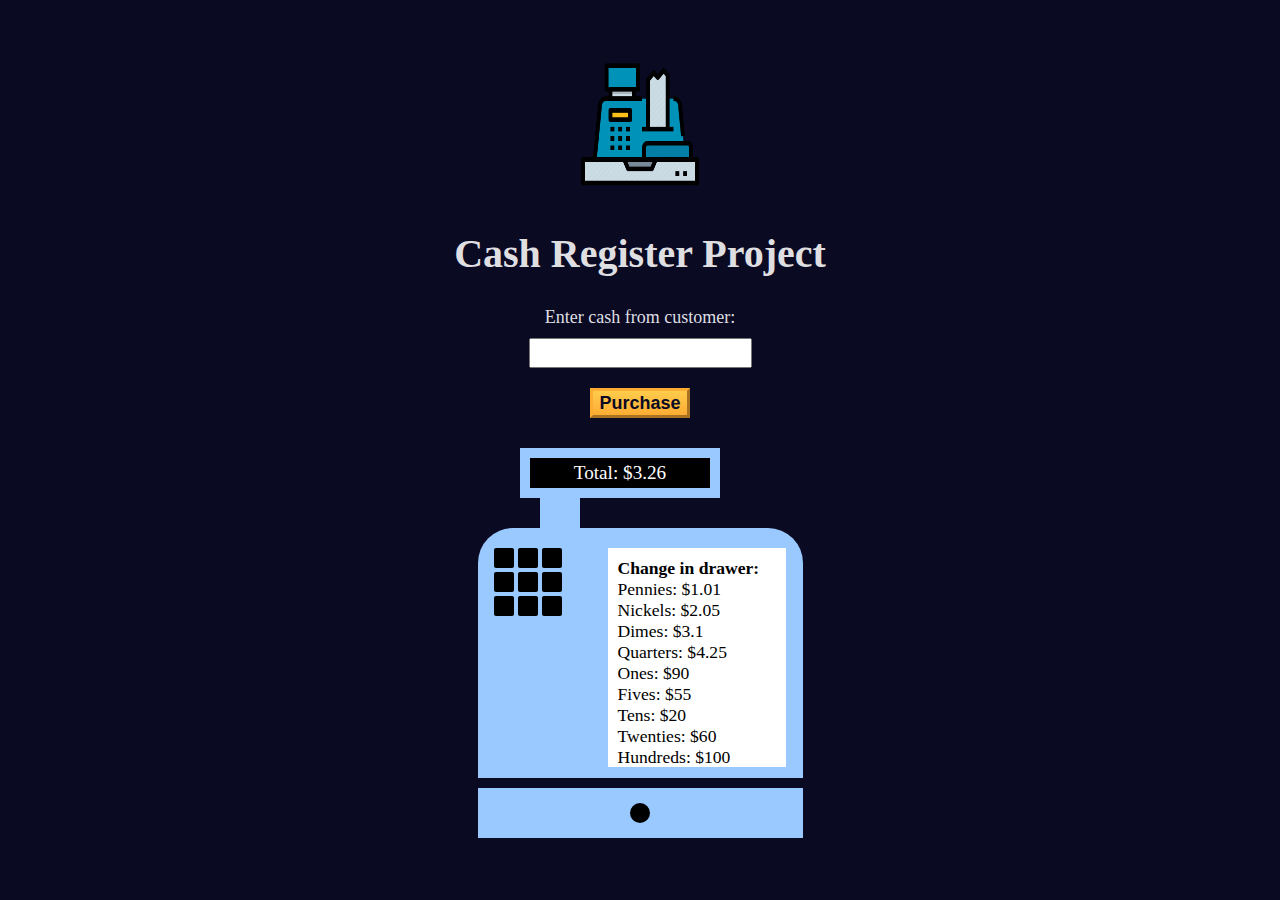
<file: Certification Projects/FCC_Cash_Register/index.html>
<!DOCTYPE html>
<html lang="en">
  <head>
    <meta charset="UTF-8" />
    <meta http-equiv="X-UA-Compatible" content="IE=edge" />
    <meta name="viewport" content="width=device-width, initial-scale=1.0" />
    <link rel="icon" type="image/png" href="favicon.ico" />
    <title>Cash Register</title>
    <link rel="stylesheet" href="./styles.css" />
  </head>
  <body>
    <main>
      <img
        class="cashregister-logo"
        src="cash-register-logo.png"
        alt="freeCodeCamp Logo"
      />
      <h1>Cash Register Project</h1>
      <div id="change-due"></div>
      <div class="input-div">
        <label for="cash">Enter cash from customer:</label>
        <input type="number" id="cash" class="user-input" value="" />
        <button class="check-btn-styles" id="purchase-btn">Purchase</button>
      </div>
      <div class="container">
        <div class="top-display-screen-container">
          <p id="price-screen" class="price-screen"></p>
          <div class="connector"></div>
        </div>
        <div class="top-register">
          <div class="btns-container">
            <button class="btn"></button>
            <button class="btn"></button>
            <button class="btn"></button>
            <button class="btn"></button>
            <button class="btn"></button>
            <button class="btn"></button>
            <button class="btn"></button>
            <button class="btn"></button>
            <button class="btn"></button>
          </div>
          <div id="cash-drawer-display" class="cash-drawer-display"></div>
        </div>
        <div class="bottom-register">
          <div class="circle"></div>
        </div>
      </div>
    </main>
    <script src="./script.js"></script>
  </body>
</html>
</file>
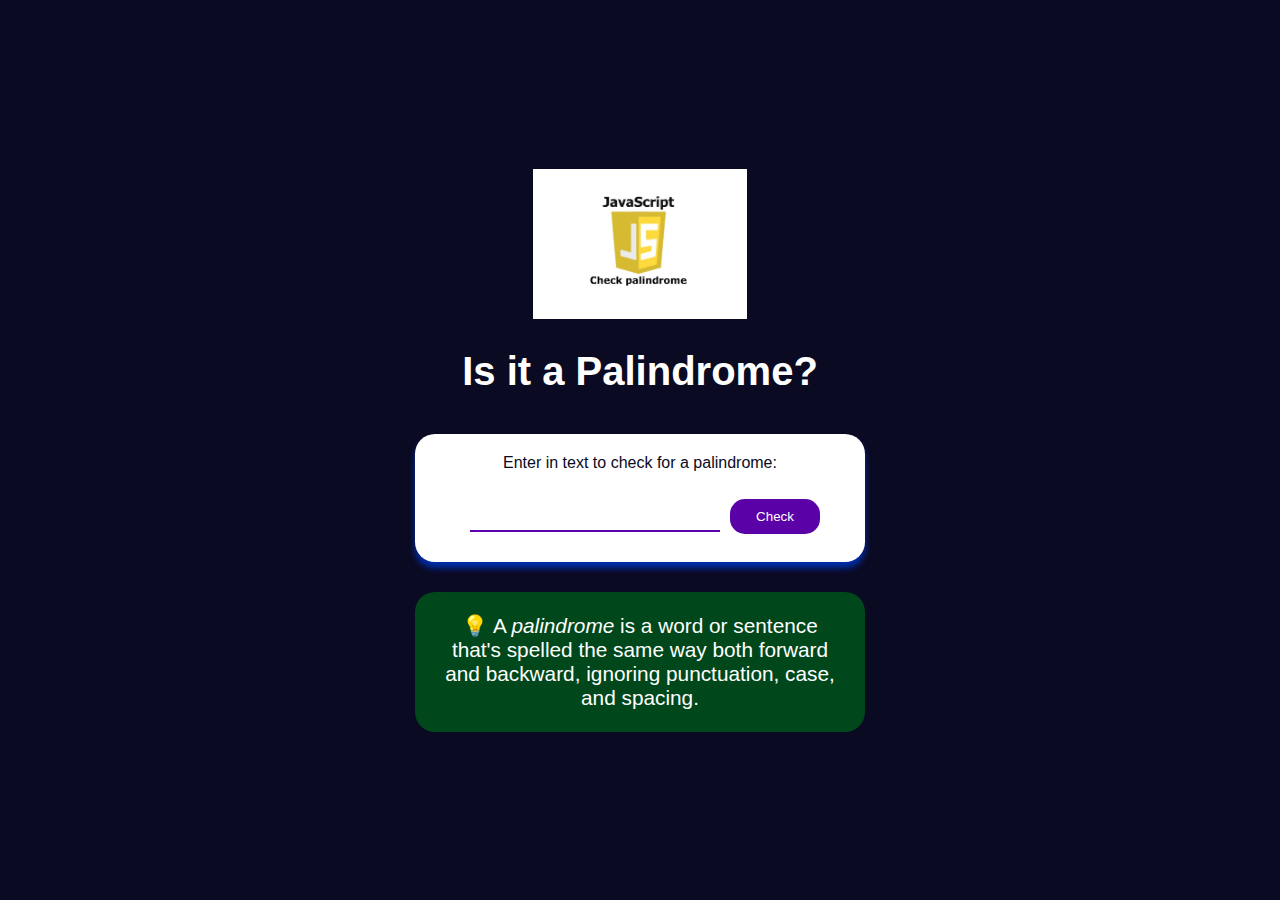
<file: Certification Projects/FCC_Palindrome_Checker/index.html>
<!DOCTYPE html>
<html lang="en">
  <head>
    <meta charset="UTF-8" />
    <meta http-equiv="X-UA-Compatible" content="IE=edge" />
    <meta name="viewport" content="width=device-width, initial-scale=1.0" />
    <link rel="icon" type="image/png" href="favicon.ico" />
    <title>Palindrome Checker App</title>
    <link rel="stylesheet" href="styles.css" />
  </head>
  <body>
    <main class="container">
      <img
        class="palindrome-logo"
        src="palindrom-logo.jpg"
        alt="Palindrome Logo"
      />
      <h1 class="title">Is it a Palindrome?</h1>
      <div class="palindrome-div">
        <label for="text-input"
          >Enter in text to check for a palindrome:
        </label>
        <input class="palindrome-input" id="text-input" value="" type="text" />
        <button class="palindrome-btn" id="check-btn">Check</button>
        <div class="results-div hidden" id="result"></div>
      </div>
      <div class="palindrome-definition-div">
        <p class="palindrome-definition">
          <span role="img" aria-label="light-bulb">&#128161;</span>
          A <dfn>palindrome</dfn> is a word or sentence that's spelled the same
          way both forward and backward, ignoring punctuation, case, and
          spacing.
        </p>
      </div>
    </main>
    <script src="script.js"></script>
  </body>
</html>
</file>
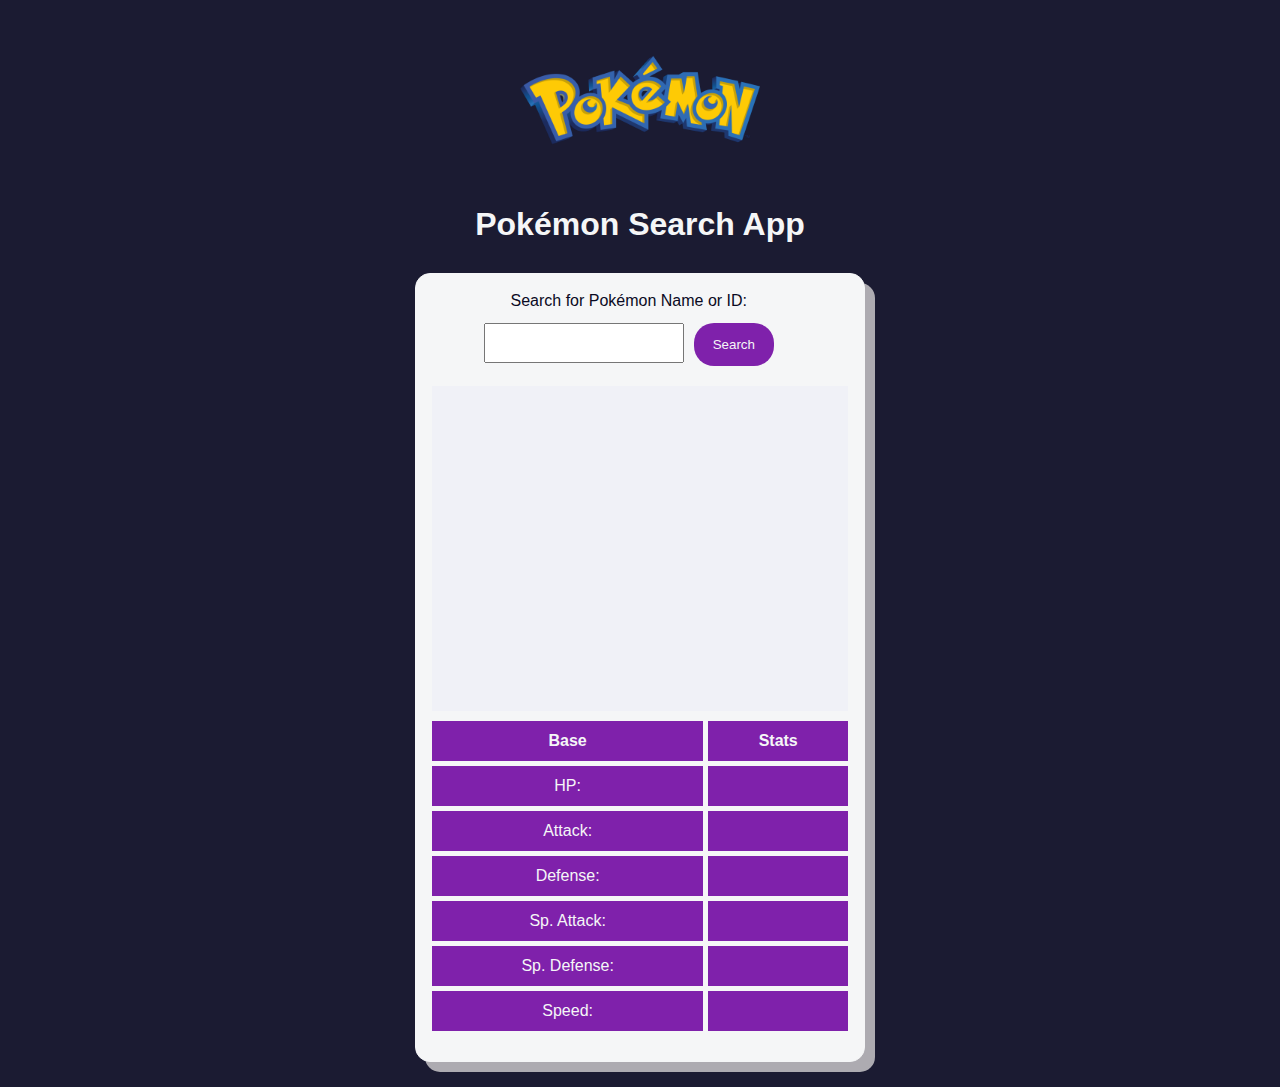
<file: Certification Projects/FCC_Pokemon_Search/index.html>
<!DOCTYPE html>
<html lang="en">
  <head>
    <meta charset="UTF-8" />
    <meta http-equiv="X-UA-Compatible" content="IE=edge" />
    <meta name="viewport" content="width=device-width, initial-scale=1.0" />
    <link rel="icon" type="image/png" href="favicon.ico" />
    <title>Pokémon Search App</title>
    <link rel="stylesheet" href="styles.css" />
  </head>
  <body>
    <main>
      <img
        class="pokemon-logo"
        src="Pokemon-Logo.png"
        alt="freeCodeCamp Logo"
      />
      <h1>Pokémon Search App</h1>
      <div class="container">
        <form role="search" id="search-form">
          <label for="search-input">Search for Pokémon Name or ID:</label>
          <input type="text" name="pokemon" id="search-input" required />
          <button id="search-button">Search</button>
        </form>
        <div class="output">
          <div class="top-container">
            <div class="name-and-id">
              <span id="pokemon-name"></span>
              <span id="pokemon-id"></span>
            </div>
            <div class="size">
              <span id="weight"></span>
              <span id="height"></span>
            </div>
            <div id="sprite-container" class="sprite-container"></div>
            <div id="types"></div>
          </div>
          <div class="bottom-container">
            <table>
              <tr>
                <th>Base</th>
                <th>Stats</th>
              </tr>
              <tr>
                <td>HP:</td>
                <td id="hp"></td>
              </tr>
              <tr>
                <td>Attack:</td>
                <td id="attack"></td>
              </tr>
              <tr>
                <td>Defense:</td>
                <td id="defense"></td>
              </tr>
              <tr>
                <td>Sp. Attack:</td>
                <td id="special-attack"></td>
              </tr>
              <tr>
                <td>Sp. Defense:</td>
                <td id="special-defense"></td>
              </tr>
              <tr>
                <td>Speed:</td>
                <td id="speed" class="speed"></td>
              </tr>
            </table>
          </div>
        </div>
      </div>
      <script src="./script.js"></script>
    </main>
  </body>
</html>
</file>
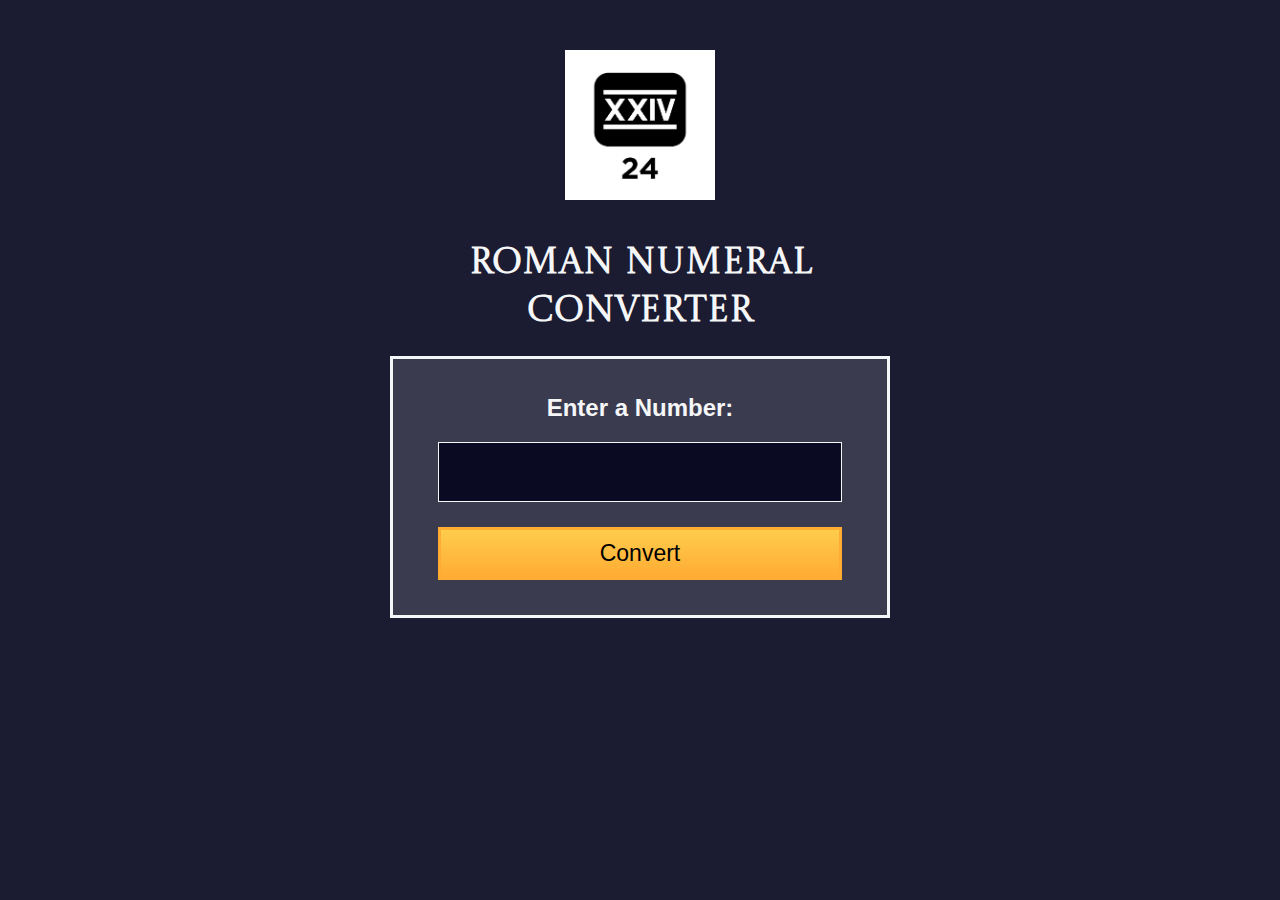
<file: Certification Projects/FCC_Roman_Numeral_Converter/index.html>
<!DOCTYPE html>
<html lang="en">
  <head>
    <meta charset="UTF-8" />
    <meta name="viewport" content="width=device-width, initial-scale=1.0" />
    <link rel="preconnect" href="https://fonts.gstatic.com" crossorigin />
    <link
      href="https://fonts.googleapis.com/css2?family=Castoro+Titling&display=swap"
      rel="stylesheet"
    />
    <link rel="stylesheet" type="text/css" href="styles.css" />
    <link rel="icon" type="image/png" href="favicon.ico" />
    <title>Roman Numeral Converter</title>
  </head>
  <body>
    <main>
      <img
        class="roman_24-logo"
        src="roman-numeral-logo.jpg"
        alt="roman 24 Logo"
      />
      <h1>Roman Numeral Converter</h1>
      <form id="form" class="form">
        <fieldset>
          <label for="number">Enter a Number:</label><br />
          <input type="number" id="number" required />
          <button type="button" id="convert-btn">Convert</button>
        </fieldset>
      </form>
      <div id="output" class="output hidden"></div>
    </main>
    <script src="script.js"></script>
  </body>
</html>
</file>
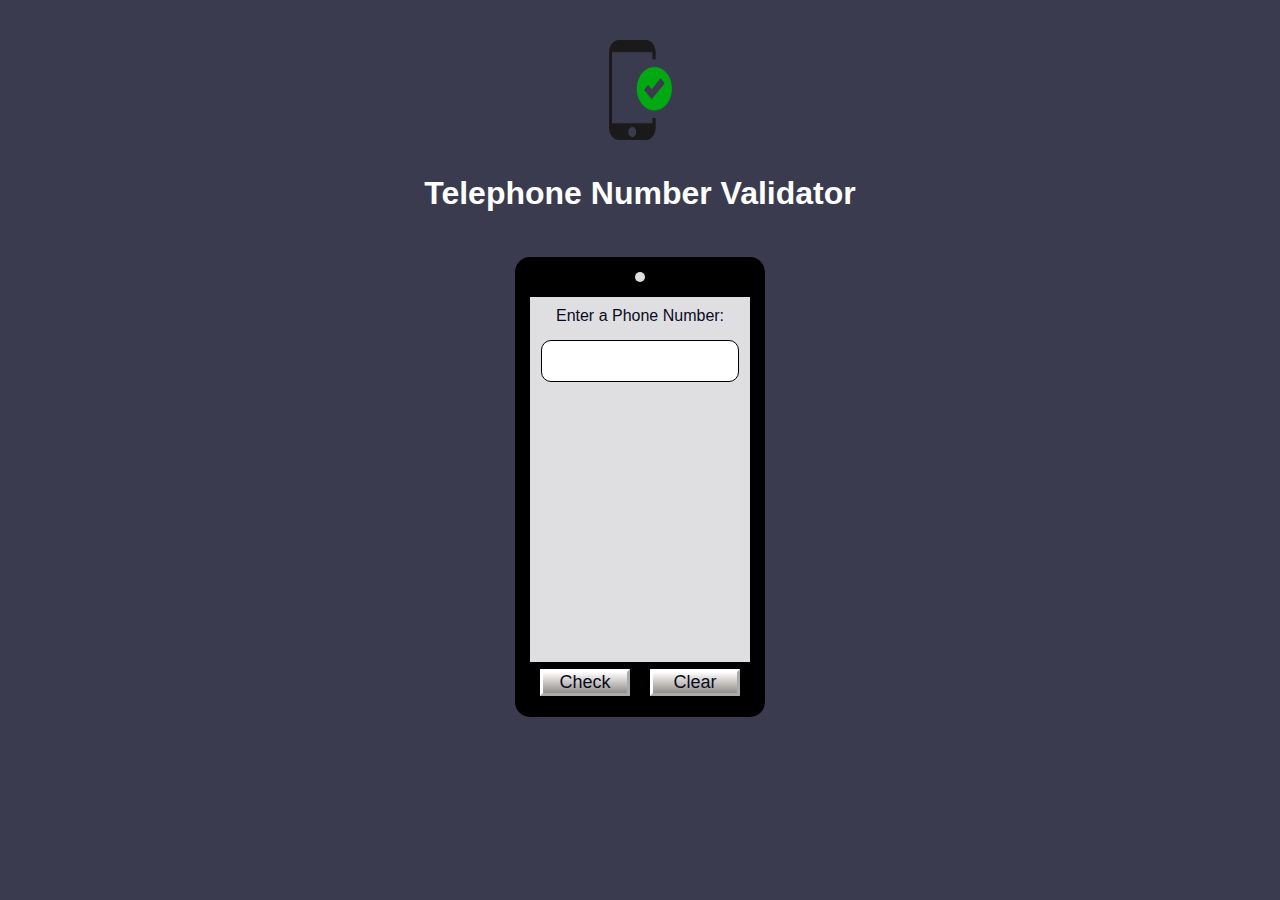
<file: Certification Projects/FCC_Telephone_Number_Validator/index.html>
<!DOCTYPE html>
<html lang="en">
  <head>
    <meta charset="UTF-8" />
    <meta http-equiv="X-UA-Compatible" content="IE=edge" />
    <meta name="viewport" content="width=device-width, initial-scale=1.0" />
    <link rel="icon" type="image/png" href="favicon.ico" />
    <title>Telephone Number Validator</title>
    <link rel="stylesheet" href="styles.css" />
  </head>
  <body>
    <main>
      <img
        class="phonevalidator-logo"
        src="verify-phone-number-icon.png"
        alt="freeCodeCamp Logo"
      />
      <h1>Telephone Number Validator</h1>
      <div class="phone-container">
        <div class="phone-background">
          <div class="phone-camera"></div>
        </div>
        <label for="user-input">Enter a Phone Number:</label>
        <input maxlength="20" type="text" id="user-input" value="" />
        <div id="results-div"></div>
        <div class="phone-footer">
          <button class="btn-styles" id="check-btn">Check</button>
          <button class="btn-styles" id="clear-btn">Clear</button>
        </div>
      </div>
    </main>
    <script src="script.js"></script>
  </body>
</html>
</file>
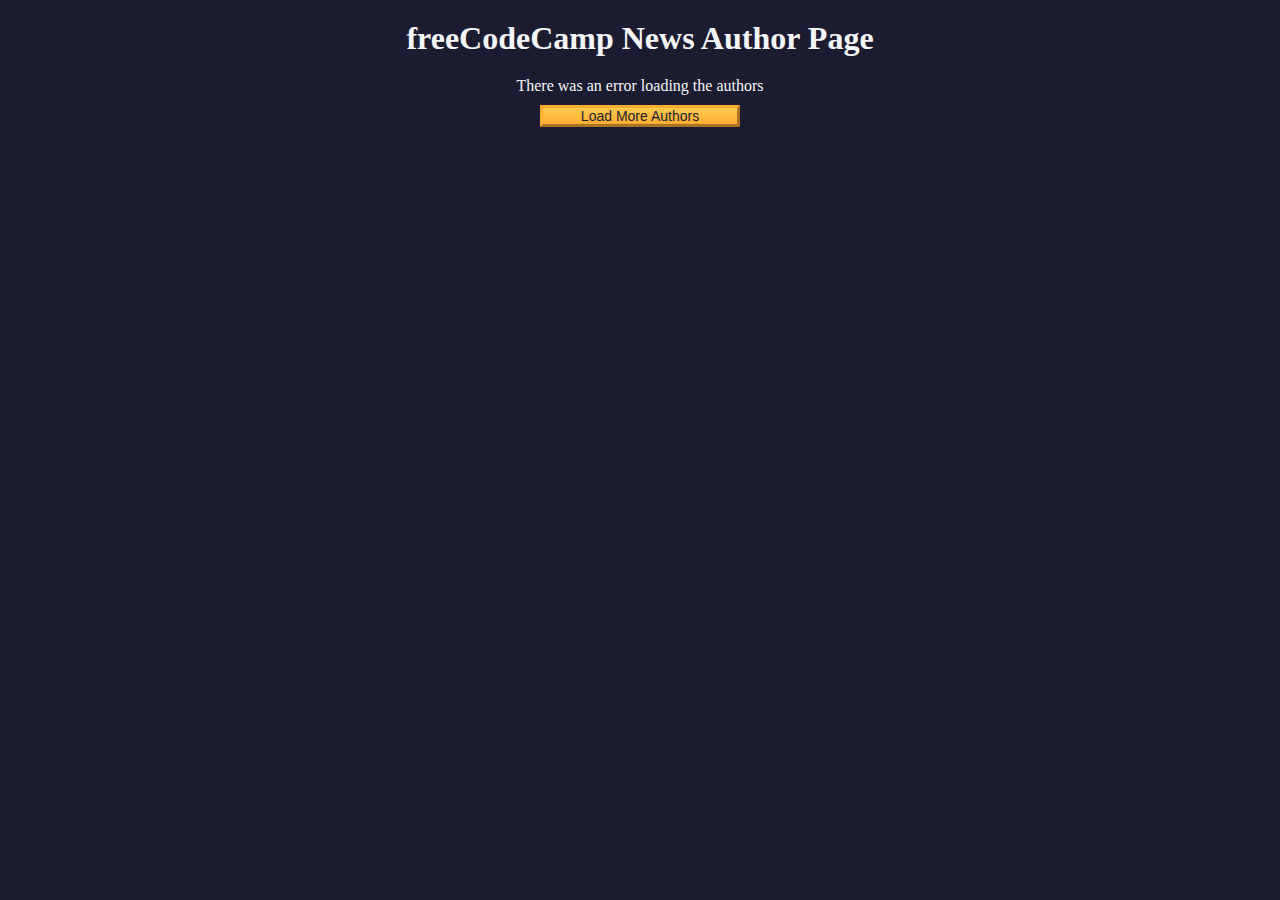
<file: Practice Projects/FCC_Authors_Page/index.html>
<!DOCTYPE html>
<html lang="en">
  <head>
    <meta charset="UTF-8" />
    <meta http-equiv="X-UA-Compatible" content="IE=edge" />
    <meta name="viewport" content="width=device-width, initial-scale=1.0" />
    <title>freeCodeCamp News Author Page</title>
    <link rel="stylesheet" href="./styles.css" />
  </head>
  <body>
    <h1 class="title">freeCodeCamp News Author Page</h1>

    <main>
      <div id="author-container"></div>
      <button class="btn" id="load-more-btn">Load More Authors</button>
    </main>

    <script src="./script.js"></script>
  </body>
</html>
</file>
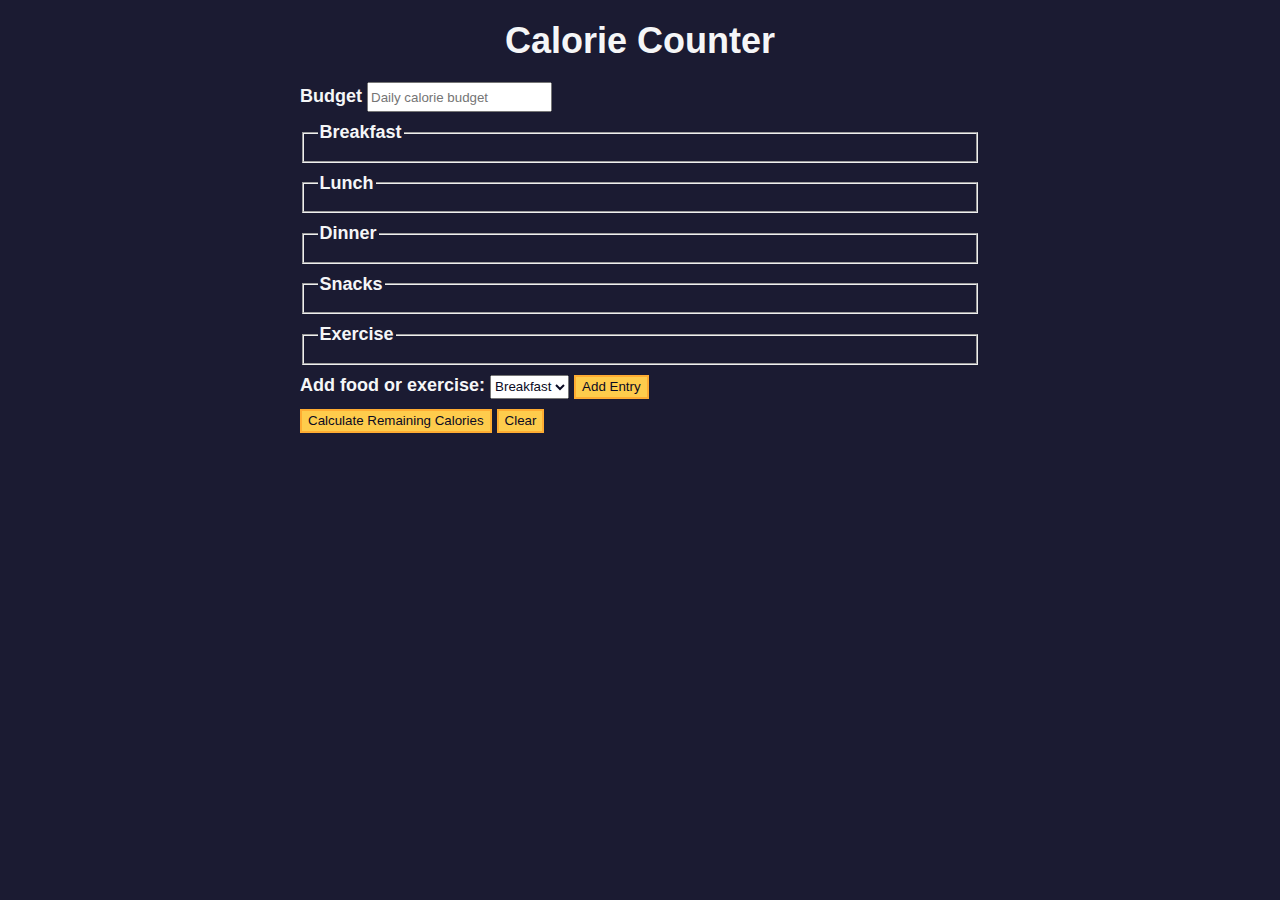
<file: Practice Projects/FCC_Calorie_Counter/index.html>
<!DOCTYPE html>
<html lang="en">
  <head>
    <meta charset="utf-8" />
    <meta name="viewport" content="width=device-width, initial-scale=1.0" />
    <link rel="stylesheet" href="styles.css" />
    <title>Calorie Counter</title>
  </head>
  <body>
    <main>
      <h1>Calorie Counter</h1>
      <div class="container">
        <form id="calorie-counter">
          <label for="budget">Budget</label>
          <input
            type="number"
            min="0"
            id="budget"
            placeholder="Daily calorie budget"
            required
          />
          <fieldset id="breakfast">
            <legend>Breakfast</legend>
            <div class="input-container"></div>
          </fieldset>
          <fieldset id="lunch">
            <legend>Lunch</legend>
            <div class="input-container"></div>
          </fieldset>
          <fieldset id="dinner">
            <legend>Dinner</legend>
            <div class="input-container"></div>
          </fieldset>
          <fieldset id="snacks">
            <legend>Snacks</legend>
            <div class="input-container"></div>
          </fieldset>
          <fieldset id="exercise">
            <legend>Exercise</legend>
            <div class="input-container"></div>
          </fieldset>
          <div class="controls">
            <span>
              <label for="entry-dropdown">Add food or exercise:</label>
              <select id="entry-dropdown" name="options">
                <option value="breakfast" selected>Breakfast</option>
                <option value="lunch">Lunch</option>
                <option value="dinner">Dinner</option>
                <option value="snacks">Snacks</option>
                <option value="exercise">Exercise</option>
              </select>
              <button type="button" id="add-entry">Add Entry</button>
            </span>
          </div>
          <div>
            <button type="submit" id="calculate-calories">
              Calculate Remaining Calories
            </button>
            <button type="button" id="clear">Clear</button>
          </div>
        </form>
        <div id="output" class="output hide"></div>
      </div>
    </main>
    <script src="./script.js"></script>
  </body>
</html>
</file>
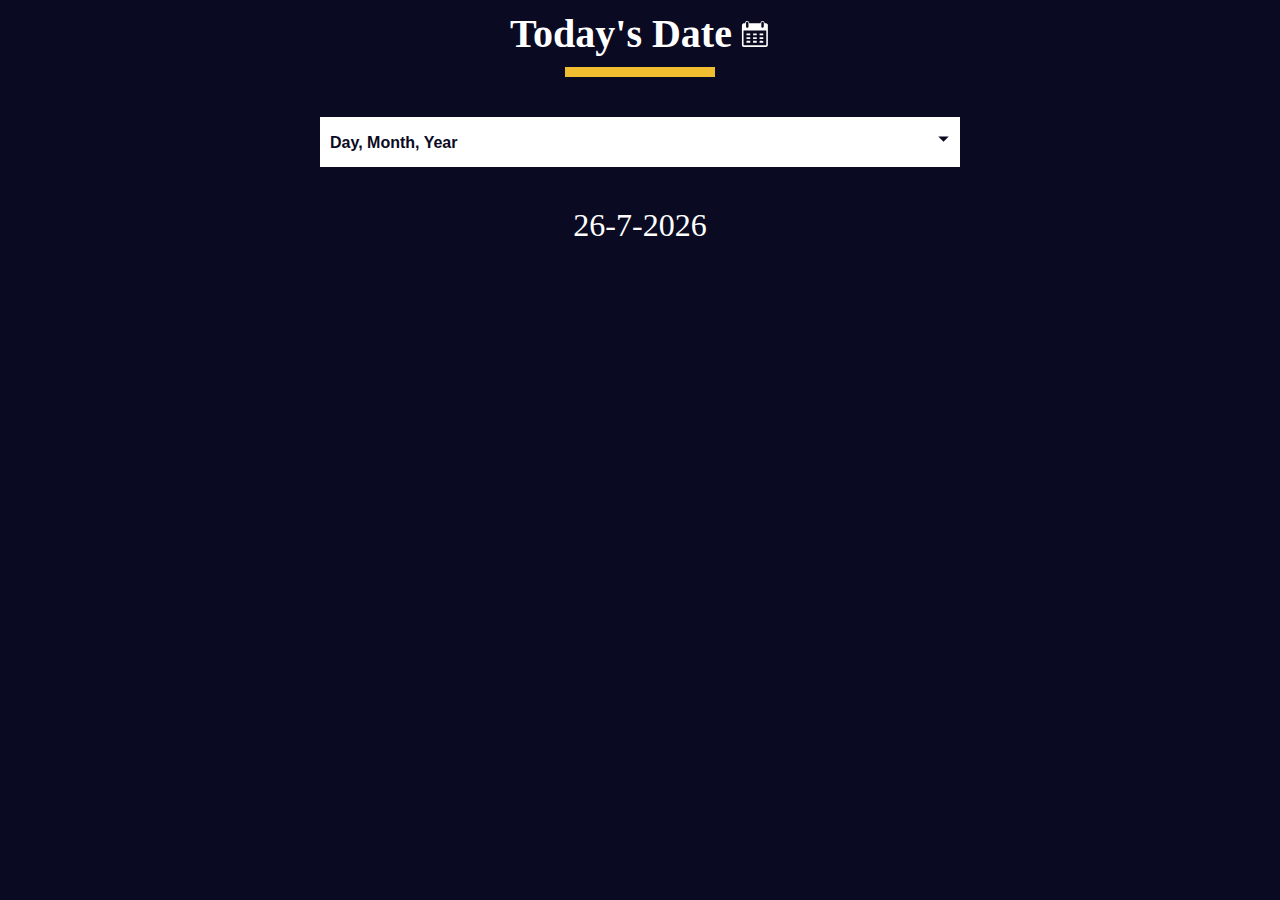
<file: Practice Projects/FCC_Date_Formatter/index.html>
<!DOCTYPE html>
<html lang="en">
  <head>
    <meta charset="UTF-8" />
    <meta http-equiv="X-UA-Compatible" content="IE=edge" />
    <meta name="viewport" content="width=device-width, initial-scale=1.0" />
    <title>Learn the Date Object by Building a Date Formatter</title>
    <link rel="stylesheet" href="./styles.css" />
  </head>
  <body>
    <main>
      <div class="title-container">
        <h1 class="title">Today's Date</h1>

        <svg
          class="date-svg"
          xmlns="http://www.w3.org/2000/svg"
          version="1.0"
          width="512.000000pt"
          height="512.000000pt"
          viewBox="0 0 512.000000 512.000000"
          preserveAspectRatio="xMidYMid meet"
        >
          <g
            transform="translate(0.000000,512.000000) scale(0.100000,-0.100000)"
            fill="#fff"
            stroke="none"
          >
            <path
              d="M1145 4777 c-71 -24 -120 -54 -164 -102 -59 -64 -83 -124 -89 -216 l-4 -77 -147 -3 c-142 -4 -149 -5 -213 -37 -81 -40 -149 -111 -177 -188 -21 -54 -21 -64 -21 -1789 0 -1725 0 -1735 21 -1789 28 -77 96 -148 177 -188 l67 -33 1950 0 1950 0 67 33 c74 36 133 96 170 170 l23 47 0 1760 0 1760 -23 47 c-37 74 -96 134 -169 170 -63 31 -71 32 -213 36 l-148 4 -4 77 c-8 133 -82 242 -200 297 -54 25 -75 29 -148 29 -94 -1 -151 -20 -220 -75 -75 -59 -130 -181 -130 -287 l0 -43 -954 0 -954 0 -7 74 c-12 137 -89 251 -201 303 -66 30 -179 39 -239 20z m209 -164 c23 -16 52 -49 66 -73 l25 -45 0 -365 0 -365 -28 -47 c-30 -52 -88 -92 -149 -103 -54 -10 -137 17 -175 57 -65 69 -64 60 -61 471 l3 373 27 41 c17 26 45 50 80 68 71 35 151 31 212 -12z m2594 11 c41 -20 59 -37 82 -78 l30 -51 0 -360 c0 -329 -2 -364 -19 -401 -36 -79 -137 -133 -222 -119 -57 10 -125 58 -151 107 -23 42 -23 50 -26 388 -3 377 -1 403 51 465 62 76 162 95 255 49z m537 -2717 l0 -1239 -24 -19 c-23 -19 -67 -19 -1916 -19 -1849 0 -1893 0 -1916 19 l-24 19 -3 1241 -2 1241 1942 -2 1943 -3 0 -1238z"
            />
            <path
              d="M1112 2493 l3 -158 318 -3 317 -2 0 160 0 160 -320 0 -321 0 3 -157z"
            />
            <path
              d="M2230 2490 l0 -160 315 0 315 0 0 160 0 160 -315 0 -315 0 0 -160z"
            />
            <path
              d="M3342 2493 l3 -158 310 0 310 0 3 158 3 157 -316 0 -316 0 3 -157z"
            />
            <path
              d="M1110 1855 l0 -155 320 0 320 0 0 155 0 155 -320 0 -320 0 0 -155z"
            />
            <path
              d="M2230 1855 l0 -155 315 0 315 0 0 155 0 155 -315 0 -315 0 0 -155z"
            />
            <path
              d="M3340 1855 l0 -155 315 0 315 0 0 155 0 155 -315 0 -315 0 0 -155z"
            />
            <path
              d="M1117 1383 c-4 -3 -7 -78 -7 -165 l0 -158 320 0 320 0 0 165 0 165 -313 0 c-173 0 -317 -3 -320 -7z"
            />
            <path
              d="M2230 1225 l0 -165 315 0 315 0 0 165 0 165 -315 0 -315 0 0 -165z"
            />
            <path
              d="M3347 1383 c-4 -3 -7 -78 -7 -165 l0 -158 315 0 315 0 -2 163 -3 162 -306 3 c-168 1 -308 -1 -312 -5z"
            />
          </g>
        </svg>
      </div>
      <div class="divider"></div>

      <div class="dropdown-container">
        <select name="date-options" id="date-options">
          <option value="dd-mm-yyyy">Day, Month, Year</option>
          <option value="yyyy-mm-dd">Year, Month, Day</option>
          <option value="mm-dd-yyyy-h-mm">
            Month, Day, Year, Hours, Minutes
          </option>
        </select>
        <div class="select-icon">
          <svg
            class="icon"
            xmlns="http://www.w3.org/2000/svg"
            width="25"
            height="35"
            viewBox="0 0 24 24"
          >
            <rect x="0" fill="none" width="24" height="24" />

            <g>
              <path d="M7 10l5 5 5-5" />
            </g>
          </svg>
        </div>
      </div>

      <p id="current-date"></p>
    </main>

    <script src="./script.js"></script>
  </body>
</html>
</file>
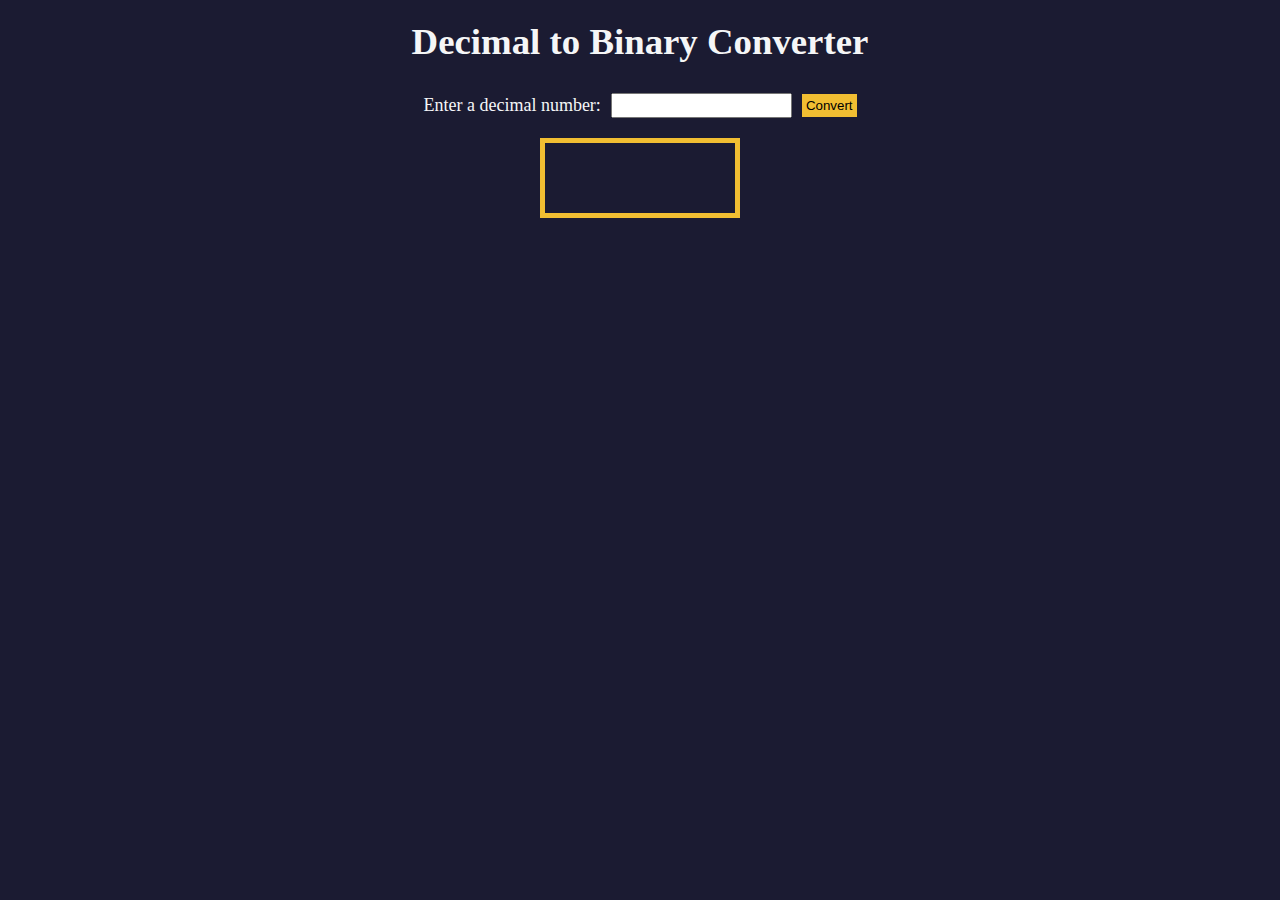
<file: Practice Projects/FCC_decimal_to_binary_converter/index.html>
<!DOCTYPE html>
<html lang="en">
  <head>
    <meta charset="UTF-8" />
    <meta http-equiv="X-UA-Compatible" content="IE=edge" />
    <meta name="viewport" content="width=device-width, initial-scale=1.0" />
    <title>Decimal to Binary Converter</title>
    <link rel="stylesheet" href="styles.css" />
  </head>
  <body>
    <h1>Decimal to Binary Converter</h1>
    <div class="input-container">
      <label for="number-input">Enter a decimal number:</label>
      <input
        value=""
        type="number"
        name="decimal number input"
        id="number-input"
        class="number-input"
      />
      <button class="convert-btn" id="convert-btn">Convert</button>
    </div>
    <output id="result" for="number-input"></output>
    <div id="animation-container"></div>
    <script src="script.js"></script>
  </body>
</html>
</file>
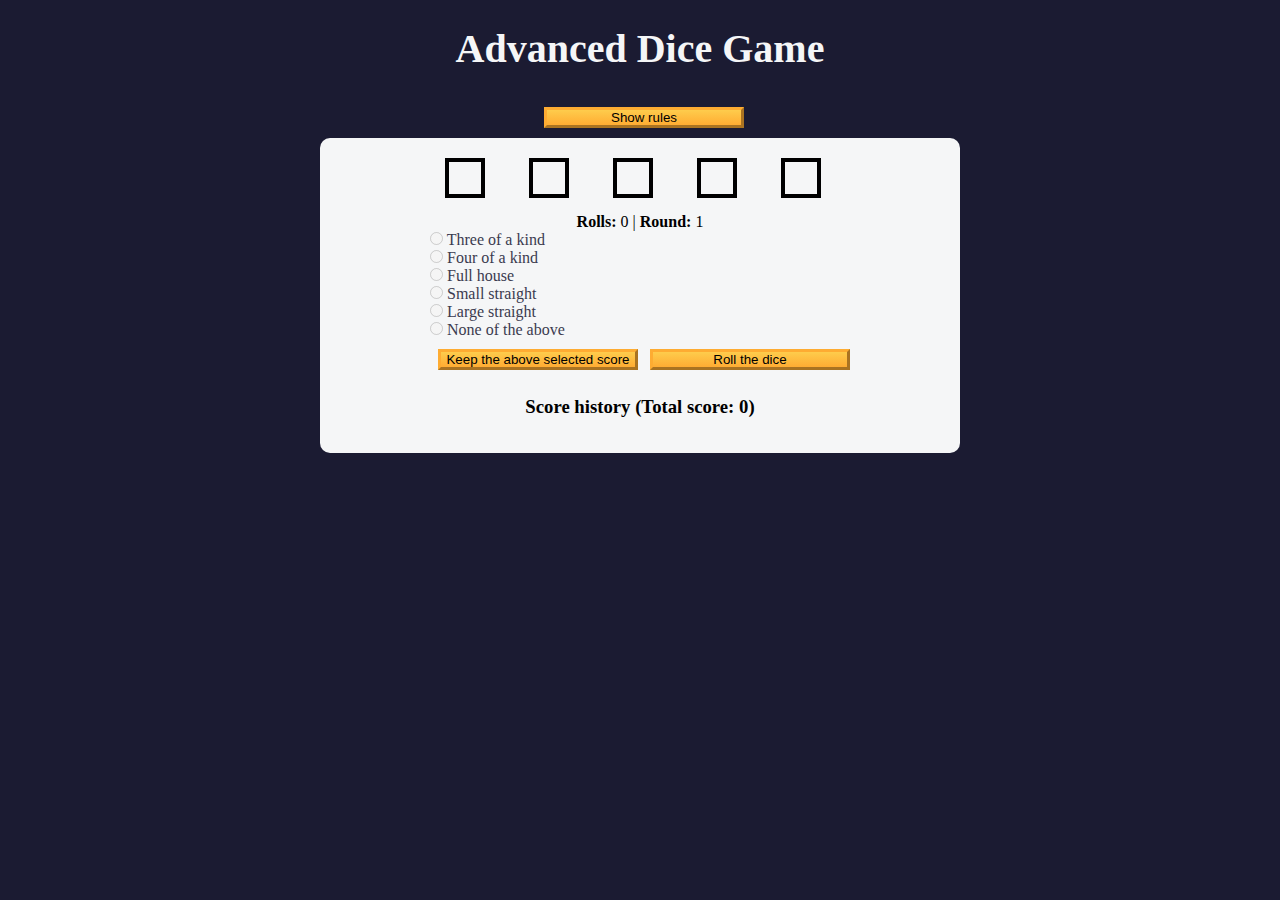
<file: Practice Projects/FCC_Dice_Game/index.html>
<!DOCTYPE html>
<html lang="en">

<head>
  <meta charset="utf-8" />
  <meta name="viewport" content="width=device-width, initial-scale=1.0" />
  <title>Advanced Dice Game</title>
  <link rel="stylesheet" href="styles.css" />
</head>

<body>
  <header>
    <h1>Advanced Dice Game</h1>
    <button class="btn" id="rules-btn" type="button">Show rules</button>
    <div class="rules-container">
      <h2>Rules</h2>
      <ul>
        <li>There are total of six rounds</li>
        <li>You can only roll the dice three times per round</li>
        <li>To start the game, roll the dice</li>
        <li>
          Then, choose from one of the selected scores or roll the dice again
        </li>
        <li>
          If you choose a selected score, then you will move to the next round
        </li>
        <li>
          If you decline to choose a selected score, then you can roll the
          dice again two more times
        </li>
      </ul>
      <h2 class="points">Points</h2>
      <ul>
        <li>Three of a kind: Sum of all five dice</li>
        <li>Four of a kind: Sum of all five dice</li>
        <li>Full house: Three of a kind and a pair - 25 points</li>
        <li>
          Small straight: Four of the dice have consecutive values - 30 points
        </li>
        <li>
          Large straight: All five dice have consecutive values - 40 points
        </li>
      </ul>
    </div>
  </header>

  <main>
    <form id="game">
      <div id="dice">
        <div class="die"></div>
        <div class="die"></div>
        <div class="die"></div>
        <div class="die"></div>
        <div class="die"></div>
      </div>

      <p class="rounds-text">
        <strong>Rolls:</strong> <span id="current-round-rolls">0</span> |
        <strong>Round:</strong> <span id="current-round">1</span>
      </p>

      <div id="score-options">
        <div>
          <input type="radio" name="score-options" id="three-of-a-kind" value="three-of-a-kind" disabled />
          <label for="three-of-a-kind">Three of a kind<span></span></label>
        </div>
        <div>
          <input type="radio" name="score-options" id="four-of-a-kind" value="four-of-a-kind" disabled />
          <label for="four-of-a-kind">Four of a kind<span></span></label>
        </div>
        <div>
          <input type="radio" name="score-options" id="full-house" value="full-house" disabled />
          <label for="full-house">Full house<span></span></label>
        </div>
        <div>
          <input type="radio" name="score-options" id="small-straight" value="small-straight" disabled />
          <label for="small-straight">Small straight<span></span></label>
        </div>
        <div>
          <input type="radio" name="score-options" id="large-straight" value="large-straight" disabled />
          <label for="large-straight">Large straight<span></span></label>
        </div>

        <div>
          <input type="radio" name="score-options" id="none" value="none" disabled />
          <label for="none">None of the above<span></span></label>
        </div>
      </div>

      <button class="btn" id="keep-score-btn" type="button">
        Keep the above selected score
      </button>
      <button class="btn" id="roll-dice-btn" type="button">
        Roll the dice
      </button>
    </form>

    <div id="scores">
      <h3>Score history (Total score: <span id="total-score">0</span>)</h3>
      <ol id="score-history"></ol>
    </div>
  </main>
  <script src="./script.js"></script>
</body>

</html>
</file>
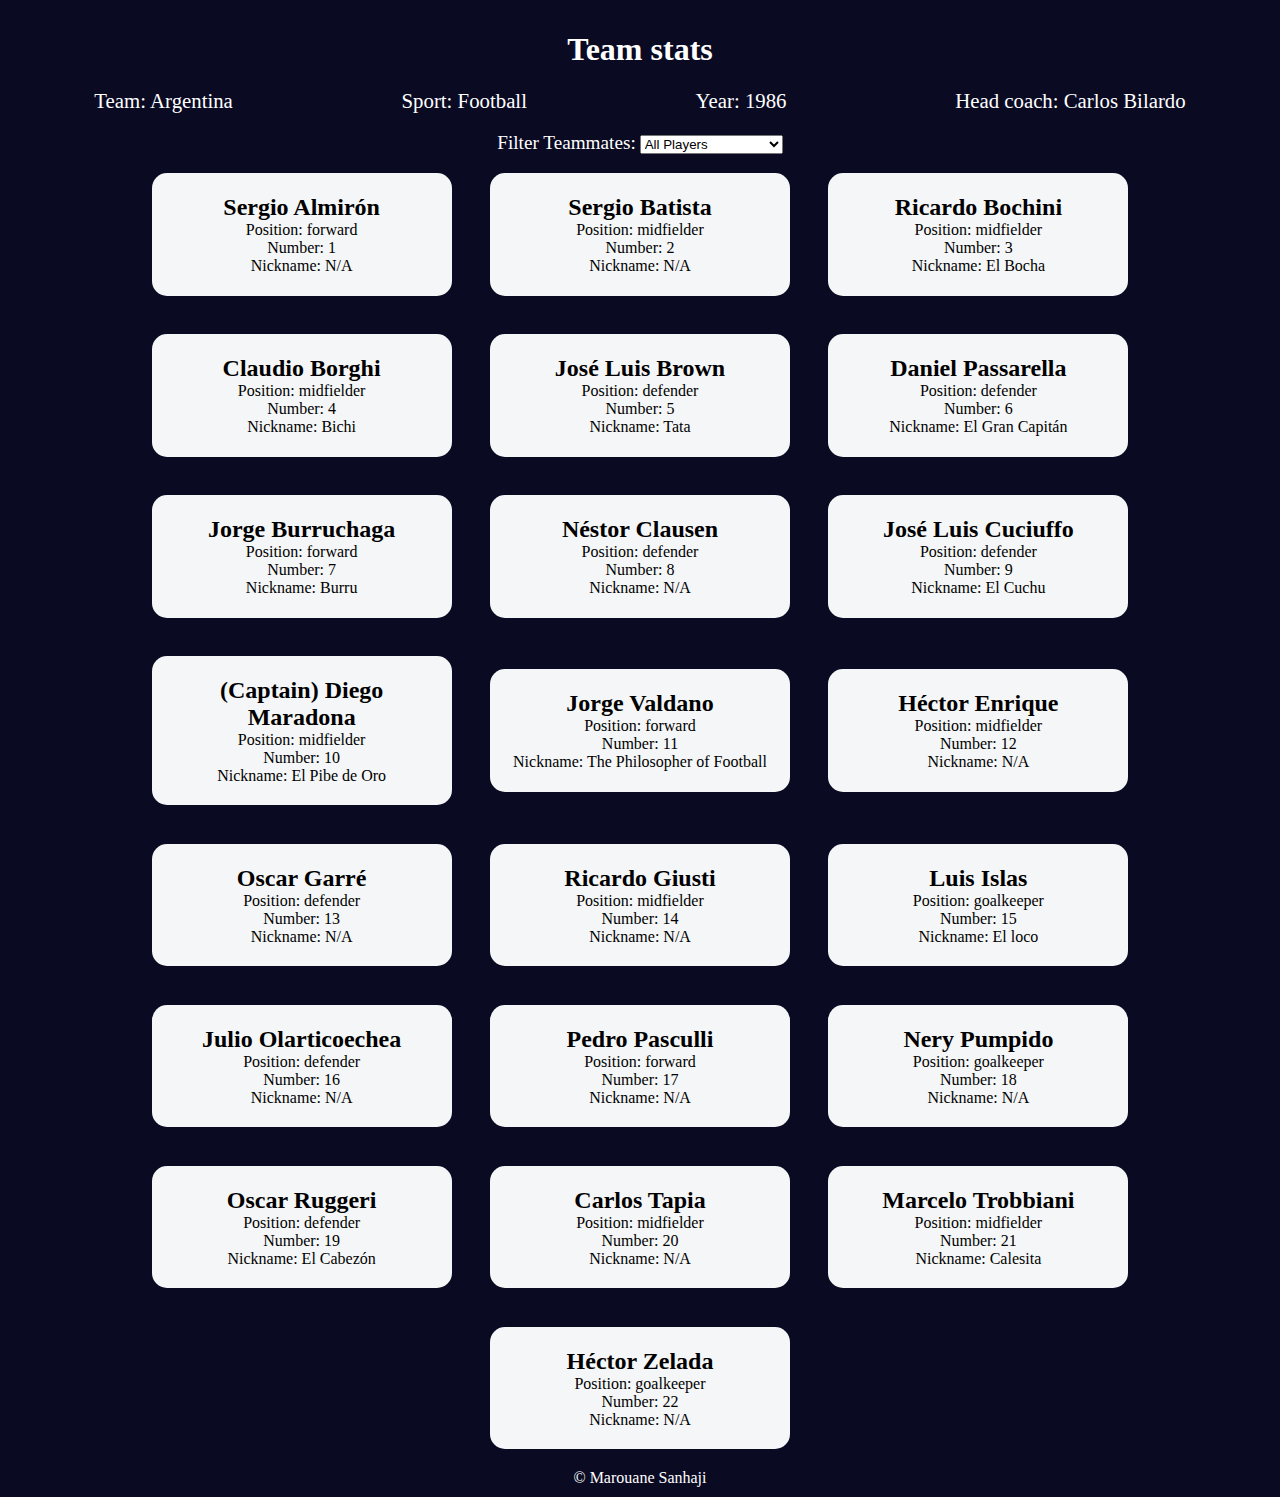
<file: Practice Projects/FCC_Football_Team_Cards/index.html>
<!DOCTYPE html>
<html lang="en">
  <head>
    <meta charset="UTF-8" />
    <meta http-equiv="X-UA-Compatible" content="IE=edge" />
    <meta name="viewport" content="width=device-width, initial-scale=1.0" />
    <title>
      Learn Modern JavaScript methods by building football team cards
    </title>
    <link rel="stylesheet" href="styles.css" />
  </head>
  <body>
    <h1 class="title">Team stats</h1>
    <main>
      <div class="team-stats">
        <p>Team: <span id="team"></span></p>
        <p>Sport: <span id="sport"></span></p>
        <p>Year: <span id="year"></span></p>
        <p>Head coach: <span id="head-coach"></span></p>
      </div>
      <label class="options-label" for="players">Filter Teammates:</label>
      <select name="players" id="players">
        <option value="all">All Players</option>
        <option value="nickname">Nicknames</option>
        <option value="forward">Position Forward</option>
        <option value="midfielder">Position Midfielder</option>
        <option value="defender">Position Defender</option>
        <option value="goalkeeper">Position Goalkeeper</option>
      </select>
      <div class="cards" id="player-cards">
        <div class="player-card">
          <h2>Sergio Almirón</h2>
          <p>Position: forward</p>
          <p>Number: 1</p>
          <p>Nickname: N/A</p>
        </div>
        <div class="player-card">
          <h2>Sergio Batista</h2>
          <p>Position: midfielder</p>
          <p>Number: 2</p>
          <p>Nickname: N/A</p>
        </div>
        <div class="player-card">
          <h2>Ricardo Bochini</h2>
          <p>Position: midfielder</p>
          <p>Number: 3</p>
          <p>Nickname: El Bocha</p>
        </div>
        <div class="player-card">
          <h2>Claudio Borghi</h2>
          <p>Position: midfielder</p>
          <p>Number: 4</p>
          <p>Nickname: Bichi</p>
        </div>
        <div class="player-card">
          <h2>José Luis Brown</h2>
          <p>Position: defender</p>
          <p>Number: 5</p>
          <p>Nickname: Tata</p>
        </div>
        <div class="player-card">
          <h2>Daniel Passarella</h2>
          <p>Position: defender</p>
          <p>Number: 6</p>
          <p>Nickname: El Gran Capitán</p>
        </div>
        <div class="player-card">
          <h2>Jorge Burruchaga</h2>
          <p>Position: forward</p>
          <p>Number: 7</p>
          <p>Nickname: Burru</p>
        </div>
        <div class="player-card">
          <h2>Néstor Clausen</h2>
          <p>Position: defender</p>
          <p>Number: 8</p>
          <p>Nickname: N/A</p>
        </div>
        <div class="player-card">
          <h2>José Luis Cuciuffo</h2>
          <p>Position: defender</p>
          <p>Number: 9</p>
          <p>Nickname: El Cuchu</p>
        </div>
        <div class="player-card">
          <h2>(Captain) Diego Maradona</h2>
          <p>Position: midfielder</p>
          <p>Number: 10</p>
          <p>Nickname: El Pibe de Oro</p>
        </div>
        <div class="player-card">
          <h2>Jorge Valdano</h2>
          <p>Position: forward</p>
          <p>Number: 11</p>
          <p>Nickname: The Philosopher of Football</p>
        </div>
        <div class="player-card">
          <h2>Héctor Enrique</h2>
          <p>Position: midfielder</p>
          <p>Number: 12</p>
          <p>Nickname: N/A</p>
        </div>
        <div class="player-card">
          <h2>Oscar Garré</h2>
          <p>Position: defender</p>
          <p>Number: 13</p>
          <p>Nickname: N/A</p>
        </div>
        <div class="player-card">
          <h2>Ricardo Giusti</h2>
          <p>Position: midfielder</p>
          <p>Number: 14</p>
          <p>Nickname: N/A</p>
        </div>
        <div class="player-card">
          <h2>Luis Islas</h2>
          <p>Position: goalkeeper</p>
          <p>Number: 15</p>
          <p>Nickname: El loco</p>
        </div>
        <div class="player-card">
          <h2>Julio Olarticoechea</h2>
          <p>Position: defender</p>
          <p>Number: 16</p>
          <p>Nickname: N/A</p>
        </div>
        <div class="player-card">
          <h2>Pedro Pasculli</h2>
          <p>Position: forward</p>
          <p>Number: 17</p>
          <p>Nickname: N/A</p>
        </div>
        <div class="player-card">
          <h2>Nery Pumpido</h2>
          <p>Position: goalkeeper</p>
          <p>Number: 18</p>
          <p>Nickname: N/A</p>
        </div>
        <div class="player-card">
          <h2>Oscar Ruggeri</h2>
          <p>Position: defender</p>
          <p>Number: 19</p>
          <p>Nickname: El Cabezón</p>
        </div>
        <div class="player-card">
          <h2>Carlos Tapia</h2>
          <p>Position: midfielder</p>
          <p>Number: 20</p>
          <p>Nickname: N/A</p>
        </div>
        <div class="player-card">
          <h2>Marcelo Trobbiani</h2>
          <p>Position: midfielder</p>
          <p>Number: 21</p>
          <p>Nickname: Calesita</p>
        </div>
        <div class="player-card">
          <h2>Héctor Zelada</h2>
          <p>Position: goalkeeper</p>
          <p>Number: 22</p>
          <p>Nickname: N/A</p>
        </div>
      </div>
    </main>
    <footer>&copy; Marouane Sanhaji</footer>
    <script src="./script.js"></script>
  </body>
</html>
</file>
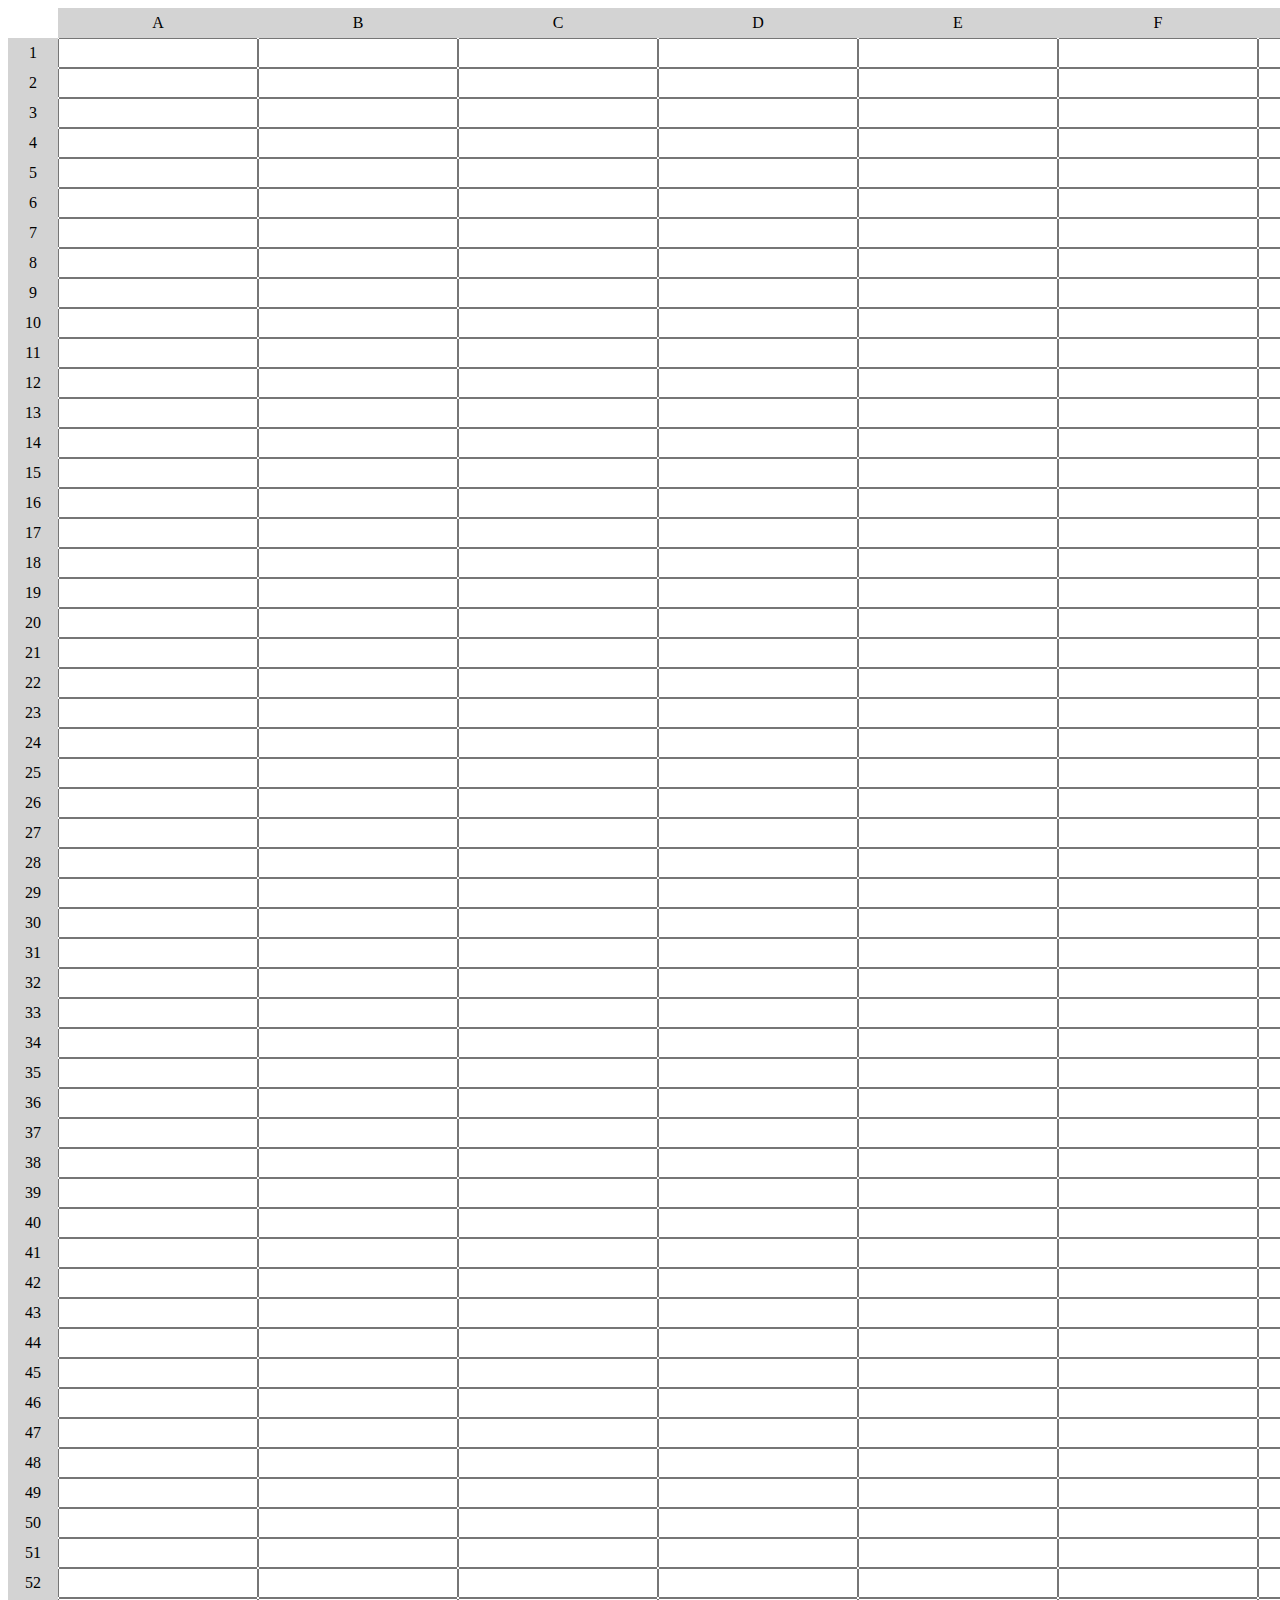
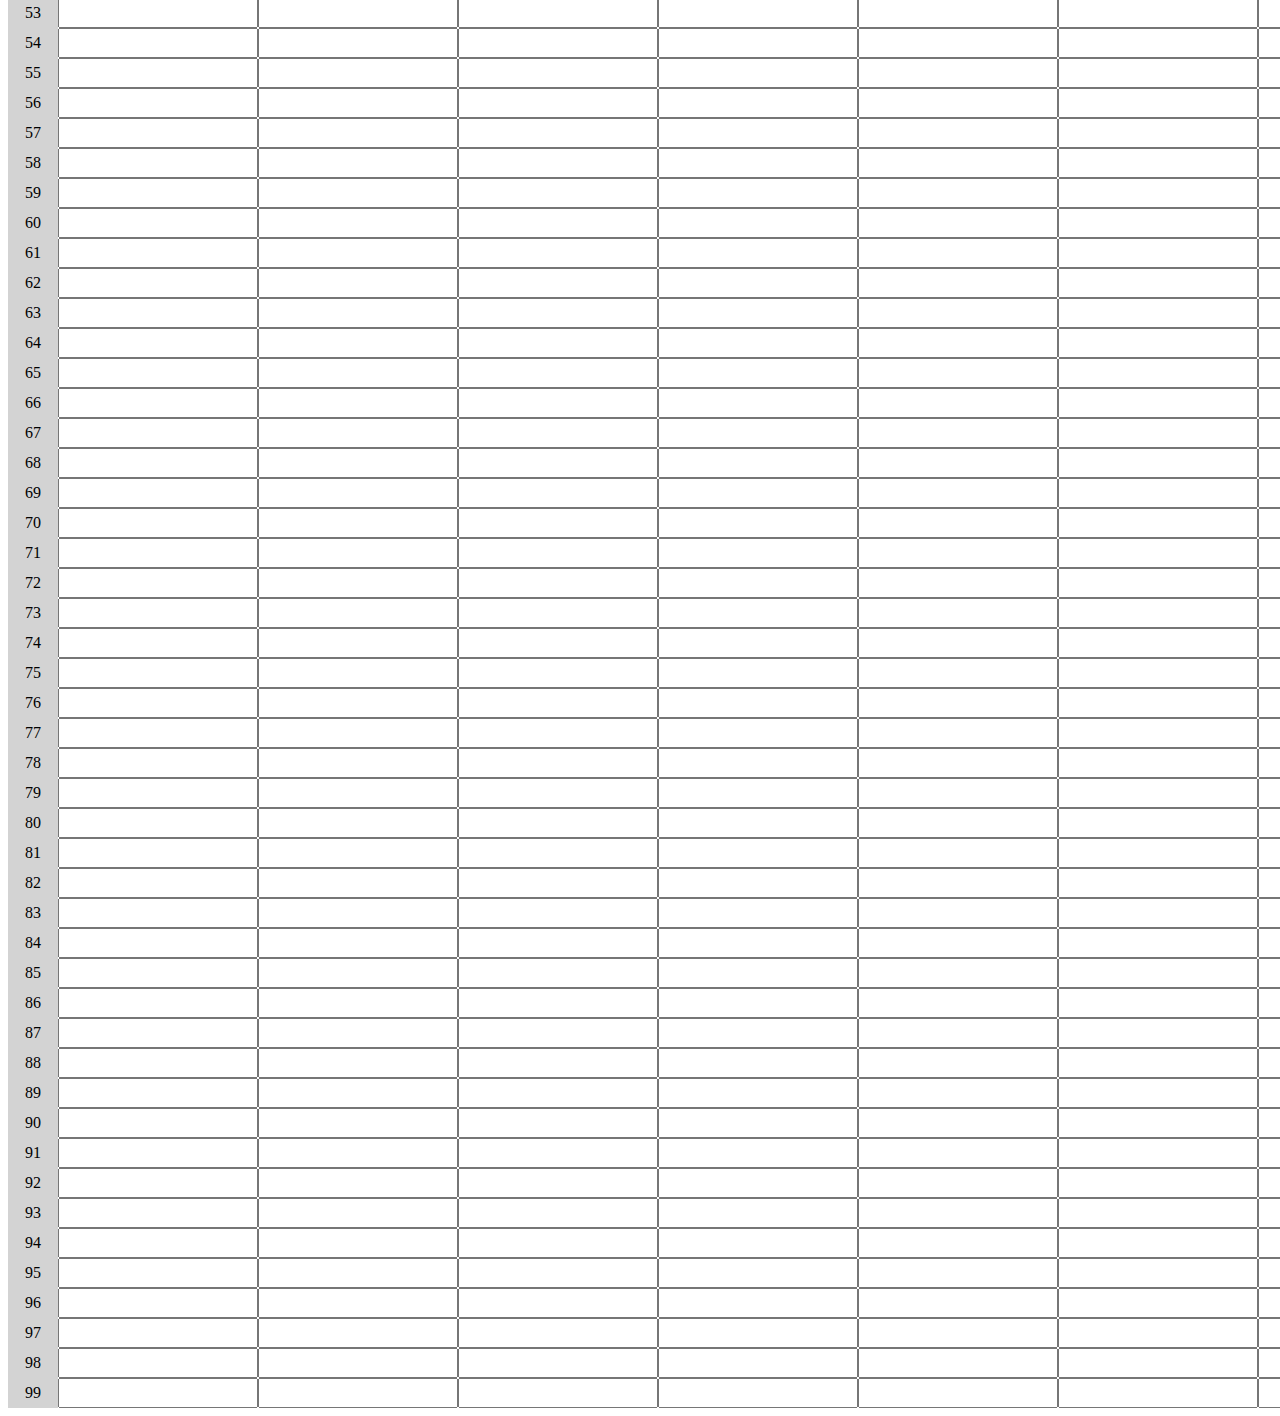
<file: Practice Projects/FCC_Functional_Programming_Spreadsheet/index.html>
<!DOCTYPE html>
<html lang="en">
  <head>
    <meta charset="utf-8" />
    <meta name="viewport" content="width=device-width, initial-scale=1" />
    <link rel="stylesheet" href="./styles.css" />
    <title>Functional Programming Spreadsheet</title>
  </head>
  <body>
    <div id="container">
      <div></div>
    </div>
    <script src="./script.js"></script>
  </body>
</html>
</file>
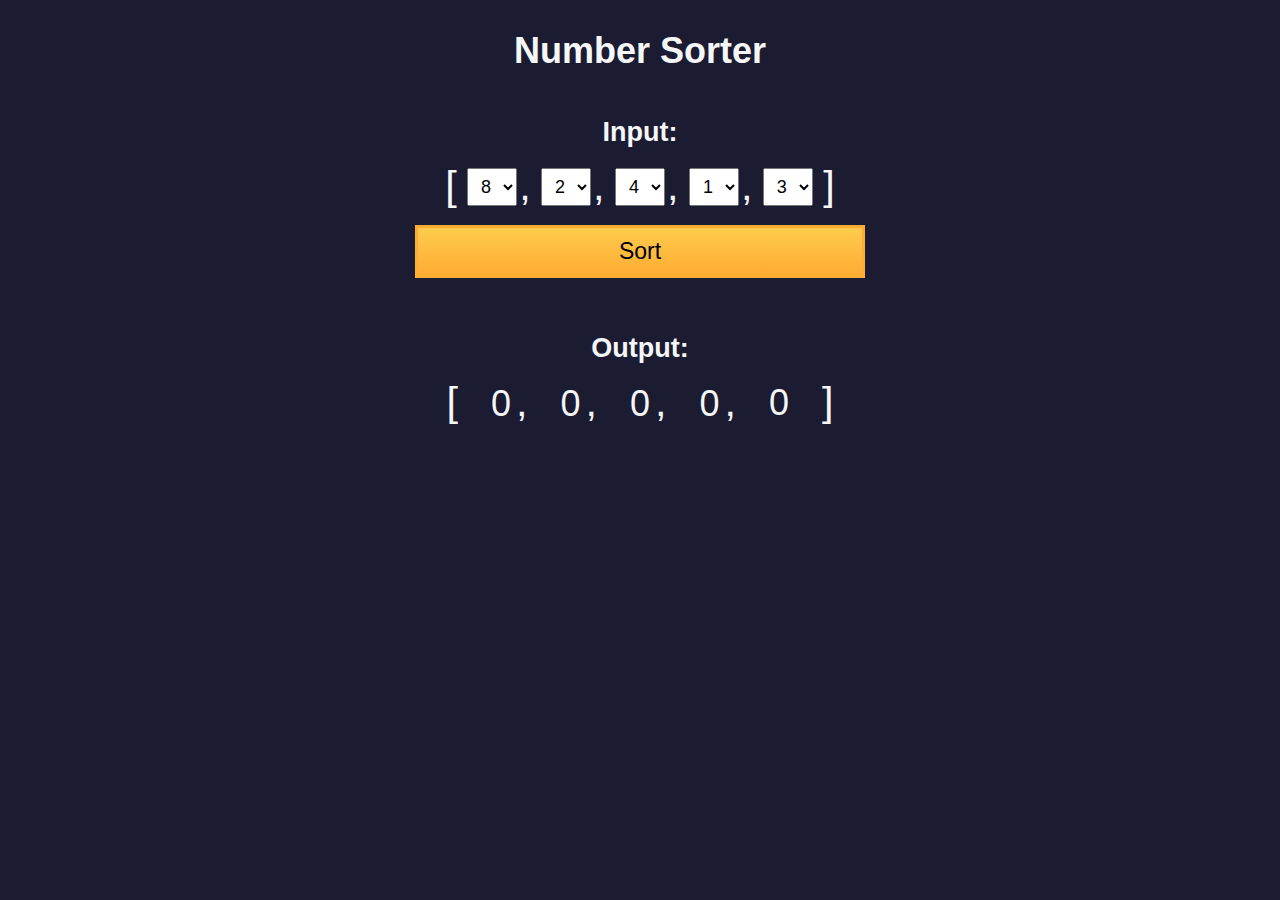
<file: Practice Projects/FCC_Number_Sorter/index.html>
<!DOCTYPE html>
<html>
  <head>
    <meta charset="UTF-8" />
    <meta name="viewport" content="width=device-width, initial-scale=1.0" />
    <link rel="stylesheet" type="text/css" href="./styles.css" />
    <title>Number Sorter</title>
  </head>
  <body>
    <main>
      <h1>Number Sorter</h1>
      <form id="form" class="form">
        <h2>Input:</h2>
        <fieldset>
          <span class="bracket">[</span>
          <div>
            <select
              name="values"
              class="values-dropdown"
              aria-label="first number"
            >
              <option value="0">0</option>
              <option value="1">1</option>
              <option value="2">2</option>
              <option value="3">3</option>
              <option value="4">4</option>
              <option value="5">5</option>
              <option value="6">6</option>
              <option value="7">7</option>
              <option value="8" selected>8</option>
              <option value="9">9</option>
            </select>
            <span class="comma">,</span>
          </div>
          <div>
            <select
              name="values"
              class="values-dropdown"
              aria-label="second number"
            >
              <option value="0">0</option>
              <option value="1">1</option>
              <option value="2" selected>2</option>
              <option value="3">3</option>
              <option value="4">4</option>
              <option value="5">5</option>
              <option value="6">6</option>
              <option value="7">7</option>
              <option value="8">8</option>
              <option value="9">9</option>
            </select>
            <span class="comma">,</span>
          </div>
          <div>
            <select
              name="values"
              class="values-dropdown"
              aria-label="third number"
            >
              <option value="0">0</option>
              <option value="1">1</option>
              <option value="2">2</option>
              <option value="3">3</option>
              <option value="4" selected>4</option>
              <option value="5">5</option>
              <option value="6">6</option>
              <option value="7">7</option>
              <option value="8">8</option>
              <option value="9">9</option>
            </select>
            <span class="comma">,</span>
          </div>
          <div>
            <select
              name="values"
              class="values-dropdown"
              aria-label="fourth number"
            >
              <option value="0">0</option>
              <option value="1" selected>1</option>
              <option value="2">2</option>
              <option value="3">3</option>
              <option value="4">4</option>
              <option value="5">5</option>
              <option value="6">6</option>
              <option value="7">7</option>
              <option value="8">8</option>
              <option value="9">9</option>
            </select>
            <span class="comma">,</span>
          </div>
          <div>
            <select
              name="values"
              class="values-dropdown"
              aria-label="fifth number"
            >
              <option value="0">0</option>
              <option value="1">1</option>
              <option value="2">2</option>
              <option value="3" selected>3</option>
              <option value="4">4</option>
              <option value="5">5</option>
              <option value="6">6</option>
              <option value="7">7</option>
              <option value="8">8</option>
              <option value="9">9</option>
            </select>
          </div>
          <span class="bracket">]</span>
        </fieldset>
        <button id="sort">Sort</button>
      </form>
      <div class="output-container">
        <h2>Output:</h2>
        <div class="output-array">
          <span class="bracket">[</span>
          <div>
            <span class="output-value" id="output-value-0">0</span>
            <span class="comma">,</span>
          </div>
          <div>
            <span class="output-value" id="output-value-1">0</span>
            <span class="comma">,</span>
          </div>
          <div>
            <span class="output-value" id="output-value-2">0</span>
            <span class="comma">,</span>
          </div>
          <div>
            <span class="output-value" id="output-value-3">0</span>
            <span class="comma">,</span>
          </div>
          <div>
            <span class="output-value" id="output-value-4">0</span>
          </div>
            <span class="bracket">]</span>
        </div>
      </div>
    </main>
    <script src="./script.js"></script>
  </body>
</html>
</file>
<file: Certification Projects/FCC_Cash_Register/styles.css>
* {
  margin: 0;
  padding: 0;
  box-sizing: border-box;
}

:root {
  --light-gray: #dfdfe2;
  --dark-blue: #0a0a23;
}

body {
  background-color: var(--dark-blue);
  color: var(--light-gray);
}

main {
  display: flex;
  flex-wrap: wrap;
  align-items: center;
  justify-content: center;
  flex-direction: column;
  padding: 40px 10px;
}

.cashregister-logo {
  width: 10%;
  height: 150px;
  margin-bottom: 20px;
}

h1 {
  font-size: 2.5rem;
  margin: 20px 0;
  text-align: center;
}

#change-due {
  text-align: left;
  font-size: 1.2rem;
}

.container {
  display: flex;
  flex-direction: column;
  justify-content: center;
  align-items: center;
}

.input-div {
  display: flex;
  flex-direction: column;
  justify-content: center;
  align-items: center;
  flex-wrap: wrap;
  margin: 10px 0 20px;
}

label {
  font-size: 18px;
}

.user-input {
  height: 30px;
  padding: 10px;
  margin: 10px;
  font-size: 15px;
}

.price-screen {
  border: 10px solid #99c9ff;
  background-color: black;
  height: 50px;
  width: 200px;
  margin-left: -40px;
  color: white;
  font-size: 1.2rem;
  text-align: center;
  display: flex;
  flex-wrap: wrap;
  align-items: center;
  justify-content: center;
}

#price {
  font-size: 1.5rem;
  text-align: center;
}

.connector {
  margin-left: -20px;
  background-color: #99c9ff;
  height: 30px;
  width: 40px;
}

.top-register {
  display: flex;
  justify-content: space-around;
  border-radius: 35px 35px 0 0;
  padding-top: 20px;
  background-color: #99c9ff;
  height: 250px;
  width: 325px;
}

.btns-container {
  width: 25%;
}

.btn {
  border-radius: 10%;
  border: none;
  width: 20px;
  height: 20px;
  background-color: black;
}

.check-btn-styles {
  cursor: pointer;
  width: 100px;
  height: 30px;
  margin: 10px;
  color: #0a0a23;
  font-size: 18px;
  font-weight: bold;
  background-color: #feac32;
  background-image: linear-gradient(#fecc4c, #ffac33);
  border-color: #feac32;
  border-width: 3px;
}

.cash-drawer-display {
  font-size: 1.1rem;
  background-color: white;
  width: 55%;
  height: 95%;
  color: black;
  padding: 10px;
}

.bottom-register {
  background-color: #99c9ff;
  height: 50px;
  width: 325px;
  margin-top: 10px;
}

.circle {
  margin: 15px auto;
  border-radius: 50%;
  width: 20px;
  height: 20px;
  background-color: black;
}
</file>
<file: Certification Projects/FCC_Palindrome_Checker/styles.css>
* {
  margin: 0;
  padding: 0;
  box-sizing: border-box;
}

body {
  font-family: Verdana, Geneva, Tahoma, sans-serif;
  background-color: #0a0a23;
  color: #ffffff;
}

.container {
  width: 100%;
  min-height: 100vh;
  position: relative;
  display: flex;
  align-items: center;
  justify-content: center;
  flex-direction: column;
}

.palindrome-logo {
  height: 150px;
  margin-bottom: 20px;
}

.title {
  text-align: center;
  padding: 10px 0;
  font-size: 2.5rem;
  margin-bottom: 20px;
}

.palindrome-div {
  width: min(100vw, 450px);
  min-height: 100px;
  border-radius: 20px;
  display: flex;
  align-items: center;
  justify-content: center;
  flex-wrap: wrap;
  padding: 20px;
  margin: 10px 0;
  background-color: white;
  box-shadow: 0 6px 6px #002ead;
}

label {
  color: #0a0a23;
  margin-bottom: 20px;
}

.palindrome-btn {
  width: 90px;
  border: none;
  padding: 10px;
  border-radius: 15px;
  background-color: #5a01a7;
  color: #fff;
  cursor: pointer;
}

.palindrome-input {
  height: 30px;
  width: 250px;
  text-align: center;
  font-size: 1.2rem;
  margin: 10px;
  border: none;
  border-bottom: 2px solid #5a01a7;
}

.palindrome-input:focus {
  border-bottom: 3px solid #5a01a7;
}

.palindrome-input::placeholder {
  text-align: center;
}

.user-input {
  font-size: 1.4rem;
  margin-top: 10px;
  text-align: center;
}

.results-div {
  overflow-y: auto;
  word-wrap: break-word;
  min-height: 50px;
  color: black;
}

.hidden {
  display: none;
}

.palindrome-definition-div {
  width: min(100vw, 450px);
  font-size: 1.3rem;
  min-height: 140px;
  background-color: #00471b;
  margin-top: 20px;
  padding: 20px;
  border-radius: 20px;
  display: flex;
  align-items: center;
  justify-content: center;
}

.palindrome-definition {
  vertical-align: middle;
  text-align: center;
}
</file>
<file: Certification Projects/FCC_Pokemon_Search/styles.css>
*,
*::before,
*::after {
  box-sizing: border-box;
}

* {
  margin: 0;
}

body {
  line-height: 1.5;
}

img {
  display: block;
}

/* Project styling */

body {
  height: 100vh;
  font-family: sans-serif;
  background-color: #1b1b32;
  color: #0a0a23;
  font-family: Verdana, Geneva, Tahoma, sans-serif;
}

main {
  display: flex;
  flex-direction: column;
  align-items: center;
  justify-content: center;
}

.pokemon-logo {
  height: 150px;
  margin: 25px 0;
}

h1 {
  color: #f5f6f7;
  font-size: 1.7em;
  text-align: center;
}

.container {
  width: 325px;
  margin: 25px 0;
  background-color: #f5f6f7;
  border: 1px solid #f5f6f7;
  border-radius: 15px;
  box-shadow: 10px 10px 0px 0px rgba(223, 220, 220, 0.75);
}

.output,
#search-form {
  display: flex;
  justify-content: center;
}

#search-form {
  flex-wrap: wrap;
  margin: 10px 0;
  padding: 5px;
  border-radius: 8px 8px 0 0;
  gap: 10px;
}

label {
  align-self: center;
}

#search-input {
  height: 40px;
  padding-left: 10px;
  width: 200px;
}

#search-button {
  padding: 14px 0;
  width: 80px;
  border-radius: 20px;
  text-align: center;
  background-color: #7f21ab;
  color: #f5f6f7;
  outline: none;
  border: none;
}

.output {
  margin: 10px 0;
  padding: 5px;
  flex-direction: column;
  align-items: center;
}

.top-container,
.bottom-container {
  display: flex;
  flex-direction: column;
  width: 100%;
  min-height: 325px;
}

.top-container {
  margin-bottom: 10px;
  padding: 10px;
  background-color: #f0f1f7;
}

.name-and-id {
  height: 28px;
  font-size: 1.1em;
  text-transform: capitalize;
  margin-bottom: 5px;
}

.size {
  height: 22px;
  font-size: 0.85rem;
}

.sprite-container {
  flex-grow: 2;
  display: flex;
  align-items: center;
  justify-content: center;
}

#sprite {
  width: 180px;
}

#types {
  min-height: 30px;
  display: flex;
  flex-wrap: wrap;
  justify-content: flex-start;
  gap: 5px;
}

.type {
  width: 66px;
  padding: 5px;
  font-size: 0.7rem;
  text-align: center;
  border-radius: 5px;
  background-color: red;
  text-transform: uppercase;
}

table {
  border-collapse: collapse;
  border-spacing: 0;
  width: 100%;
  font-size: 1 rem;
  color: #f5f6f7;
  background-color: #7f21ab;
}

th:nth-child(even),
td:nth-child(even) {
  border-left: 5px solid #f5f6f7;
}

tr {
  border-bottom: 5px solid #f5f6f7;
}

td,
th {
  text-align: center;
  padding: 8px;
}

/* Special styling for Pokémon types */

.normal {
  background-color: #b7b7aa;
}

.fire {
  background-color: #ff6f52;
}

.water {
  background-color: #42a1ff;
}

.electric {
  background-color: #fecc33;
}

.grass {
  background-color: #78cc55;
}

.ice {
  background-color: #66ccfe;
}

.fighting {
  background-color: #d3887e;
}

.poison {
  background-color: #c68bb7;
}

.ground {
  background-color: #dfba52;
}

.flying {
  background-color: #8899ff;
}

.psychic {
  background-color: #ff66a3;
}

.bug {
  background-color: #aabb23;
}

.rock {
  background-color: #baaa66;
}

.ghost {
  background-color: #9995d0;
}

.dragon {
  background-color: #9e93f1;
}

.dark {
  background-color: #b59682;
}

.steel {
  background-color: #abaabb;
}

.fairy {
  background-color: #ed99ed;
}

@media screen and (min-width: 550px) {
  h1 {
    font-size: 2em;
  }

  .container {
    width: 450px;
  }

  #search-form,
  .top-container,
  .bottom-container {
    width: 95%;
  }

  .type {
    width: 75px;
  }
}
</file>
<file: Certification Projects/FCC_Roman_Numeral_Converter/styles.css>
:root {
  --gray-00: #ffffff;
  --gray-05: #f5f6f7;
  --gray-15: #d0d0d5;
  --gray-75: #3b3b4f;
  --gray-85: #1b1b32;
  --gray-90: #0a0a23;
  --error: #a94442;
  --danger-color: #850000;
  --danger-background: #ffadad;
}

*,
::before,
::after {
  padding: 0;
  margin: 0;
  box-sizing: border-box;
}

body {
  min-height: 100vh;
  padding: 50px 20px;
  font-family: "Lato", Helvetica, Arial, sans-serif;
  font-size: 18px;
  background-color: var(--gray-85);
  color: var(--gray-05);
}

main {
  display: flex;
  flex-direction: column;
  align-items: center;
  justify-content: center;
}

.roman_24-logo {
  height: 150px;
  margin-bottom: 20px;
}

h1 {
  text-align: center;
  margin: 20px auto;
  max-width: 350px;
  font-family: "Castoro Titling", cursive;
}

form {
  color: var(--gray-05);
  margin: auto 25px;
  padding: 15px auto;
  border: 3px solid var(--gray-05);
  text-align: center;
  width: 90%;
  max-width: 500px;
  background-color: var(--gray-75);
}

fieldset {
  border: 0 none;
  height: 100%;
  padding: 25px;
  margin: 10px 20px;
}

label {
  display: inline-block;
  font-size: 1.5rem;
  margin-bottom: 10px;
  font-weight: bold;
}

input {
  display: block;
  font-size: 2.5rem;
  width: 100%;
  height: 60px;
  padding: 6px 12px;
  margin: 10px 0;
  line-height: 1.4;
  color: white;
  background-color: var(--gray-90);
  border: 1px solid var(--gray-05);
  outline: none;
  outline-style: none;
}

button {
  outline: none;
  cursor: pointer;
  margin-top: 15px;
  text-decoration: none;
  background-image: linear-gradient(#fecc4c, #ffac33);
  border: 3px solid #feac32;
  padding: 10px 16px;
  font-size: 23px;
  width: 100%;
}

.output {
  color: white;
  background-color: var(--gray-75);
  border: 3px solid var(--gray-05);
  font-size: 2.5rem;
  width: 90%;
  max-width: 500px;
  min-height: 55px;
  margin-top: 25px;
  padding: 15px;
  overflow-wrap: break-word;
  text-align: center;
}

.alert {
  font-size: 2rem;
  background-color: var(--danger-background);
  border: 3px solid var(--danger-color);
  color: var(--danger-color);
}

.hidden {
  display: none;
}
</file>
<file: Certification Projects/FCC_Telephone_Number_Validator/styles.css>
* {
  margin: 0;
  padding: 0;
  box-sizing: border-box;
}

:root {
  --phone-colors: #dfdfe2;
  --center-text: center;
  --gray-00: #fff;
}

body {
  background-color: #3b3b4f;
  font-family: Verdana, Geneva, Tahoma, sans-serif;
  color: #0a0a23;
}

main {
  display: flex;
  flex-wrap: wrap;
  align-items: center;
  justify-content: center;
  flex-direction: column;
  padding: 40px 10px;
}

.phonevalidator-logo {
  width: 5%;
  height: 100px;
  margin-bottom: 20px;
}

h1 {
  color: white;
  width: 100%;
  max-width: 480px;
  margin: 15px 0;
  text-align: var(--center-text);
}

.phone-container {
  position: relative;
  background-color: var(--phone-colors);
  width: 250px;
  height: 460px;
  margin: 30px auto;
  border-radius: 15px;
  border: 15px solid black;
  display: flex;
  flex-direction: column;
  align-items: center;
}

.phone-background {
  background-color: black;
  width: 100%;
  height: 25px;
}

.phone-camera {
  background-color: var(--phone-colors);
  width: 10px;
  height: 10px;
  border-radius: 50%;
  margin: auto;
}

label {
  margin: 10px auto 5px;
}

#user-input {
  display: block;
  margin: 10px auto;
  padding: 5px;
  border: 1px solid black;
  border-radius: 10px;
  text-align: var(--center-text);
  width: 90%;
  height: 42px;
  font-size: 16px;
}

.phone-footer {
  background-color: black;
  width: 100%;
  height: 40px;
  position: absolute;
  bottom: 0;
  display: flex;
  align-items: center;
  justify-content: center;
}

.btn-styles {
  cursor: pointer;
  width: 100px;
  margin: 10px;
  color: #0a0a23;
  font-size: 18px;
  background-color: #ffffff;
  background-image: linear-gradient(#ffffff, #928d86);
  border-color: #ffffff;
  border-width: 3px;
}

#results-div {
  overflow-y: auto;
  height: 265px;
  width: 100%;
}

.results-text {
  font-size: 1.2rem;
  padding: 5px;
  text-align: var(--center-text);
  margin: 10px 0;
}
</file>
<file: Practice Projects/FCC_Authors_Page/styles.css>
* {
  margin: 0;
  padding: 0;
  box-sizing: border-box;
}

:root {
  --main-bg-color: #1b1b32;
  --light-grey: #f5f6f7;
  --dark-purple: #5a01a7;
  --golden-yellow: #feac32;
}

body {
  background-color: var(--main-bg-color);
  text-align: center;
}

.title {
  color: var(--light-grey);
  margin: 20px 0;
}

#author-container {
  display: flex;
  flex-wrap: wrap;
  justify-content: center;
}

.user-card {
  border-radius: 15px;
  width: 300px;
  height: 350px;
  background-color: var(--light-grey);
  margin: 20px;
}

.user-img {
  width: 150px;
  height: 150px;
  object-fit: cover;
}

.purple-divider {
  background-color: var(--dark-purple);
  width: 100%;
  height: 15px;
}

.author-name {
  margin: 10px;
}

.bio {
  margin: 20px;
}

.error-msg {
  color: var(--light-grey);
}

.btn {
  cursor: pointer;
  width: 200px;
  margin: 10px;
  color: var(--main-bg-color);
  font-size: 14px;
  background-color: var(--golden-yellow);
  background-image: linear-gradient(#fecc4c, #ffac33);
  border-color: var(--golden-yellow);
  border-width: 3px;
}
</file>
<file: Practice Projects/FCC_Calorie_Counter/styles.css>
:root {
  --light-grey: #f5f6f7;
  --dark-blue: #0a0a23;
  --fcc-blue: #1b1b32;
  --light-yellow: #fecc4c;
  --dark-yellow: #feac32;
  --light-pink: #ffadad;
  --dark-red: #850000;
  --light-green: #acd157;
}

body {
  font-family: "Lato", Helvetica, Arial, sans-serif;
  font-size: 18px;
  background-color: var(--fcc-blue);
  color: var(--light-grey);
}

h1 {
  text-align: center;
}

.container {
  width: 90%;
  max-width: 680px;
}

h1,
.container,
.output {
  margin: 20px auto;
}

label,
legend {
  font-weight: bold;
}

.input-container {
  display: flex;
  flex-direction: column;
}

button {
  outline: none;
  cursor: pointer;
  text-decoration: none;
  background-color: var(--light-yellow);
  border: 2px solid var(--dark-yellow);
}

.clear {
  background-color: var(--light-pink);
  color: var(--dark-red);
  border-color: var(--dark-red);
}

button,
input,
select {
  min-height: 24px;
  color: var(--dark-blue);
}

fieldset,
label,
button,
input,
select {
  margin-bottom: 10px;
}

.output {
  border: 2px solid var(--light-grey);
  padding: 10px;
  text-align: center;
}

.hide {
  display: none;
}

.output span {
  font-weight: bold;
  font-size: 1.2em;
}

.surplus {
  color: var(--light-green);
}

.deficit {
  color: var(--light-pink);
}
</file>
<file: Practice Projects/FCC_Date_Formatter/styles.css>
*,
*::before,
*::after {
  margin: 0;
  padding: 0;
  box-sizing: border-box;
}

:root {
  --dark-grey: #0a0a23;
  --white: #ffffff;
  --yellow: #f1be32;
}

body {
  color: var(--white);
  background-color: var(--dark-grey);
}

.title-container {
  margin: 10px 0;
  display: flex;
  align-items: center;
  justify-content: center;
  gap: 8px;
}

.title {
  font-size: 2.5rem;
}

.date-svg {
  width: 30px;
  height: 30px;
}

.divider {
  margin: auto;
  width: 150px;
  height: 10px;
  background-color: var(--yellow);
}

.dropdown-container {
  width: 50%;
  margin: 40px auto;
  position: relative;
}

select {
  display: block;
  margin: 20px auto 0;
  width: 100%;
  height: 50px;
  font-size: 100%;
  font-weight: bold;
  cursor: pointer;
  background-color: var(--white);
  border: none;
  color: var(--dark-grey);
  appearance: none;
  padding: 10px;
  padding-right: 38px;
  -webkit-appearance: none;
  -moz-appearance: none;
  transition: color 0.3s ease, background-color 0.3s ease,
    border-bottom-color 0.3s ease;
}

.select-icon {
  position: absolute;
  top: 4px;
  right: 4px;
  width: 30px;
  height: 36px;
  pointer-events: none;
  padding-left: 5px;
  transition: background-color 0.3s ease, border-color 0.3s ease;
}

.select-icon svg.icon {
  transition: fill 0.3s ease;
  fill: var(--dark-grey);
}

#current-date {
  font-size: 2rem;
  text-align: center;
}

@media (max-width: 375px) {
  .title {
    font-size: 2rem;
  }

  .dropdown-container {
    width: 80%;
  }

  .date-svg {
    display: none;
  }
}
</file>
<file: Practice Projects/FCC_decimal_to_binary_converter/styles.css>
*,
*::before,
*::after {
  box-sizing: border-box;
  margin: 0;
  padding: 0;
}

:root {
  --light-grey: #f5f6f7;
  --dark-blue: #1b1b32;
  --orange: #f1be32;
}

body {
  background-color: var(--dark-blue);
  font-family: "Times New Roman", Times, serif;
  font-size: 18px;
  color: var(--light-grey);
  padding: 0 15px;
  display: flex;
  flex-direction: column;
  align-items: center;
}

h1 {
  text-align: center;
  font-size: 2.3rem;
  margin: 20px 0;
}

.input-container {
  margin: 10px 0;
  display: flex;
  flex-direction: column;
  gap: 10px;
  justify-content: center;
  align-items: center;
}

.convert-btn {
  background-color: var(--orange);
  cursor: pointer;
  border: none;
  padding: 4px;
}

.number-input {
  height: 25px;
}

#result {
  margin: 10px 0;
  min-width: 200px;
  width: fit-content;
  min-height: 80px;
  word-break: break-word;
  padding: 15px;
  border: 5px solid var(--orange);
  font-size: 2rem;
  text-align: center;
}

#animation-container {
  margin: auto;
  max-width: 300px;
}

.animation-frame {
  margin: 250px auto 0;
  padding: 15px 10px;
  border: 5px solid var(--orange);
  font-size: 1.2rem;
  text-align: center;
}

@media screen and (min-width: 500px) {
  .input-container {
    flex-direction: row;
  }

  #result {
    max-width: 460px;
  }
}
</file>
<file: Practice Projects/FCC_Dice_Game/styles.css>
*,
*::before,
*::after {
  box-sizing: border-box;
  margin: 0;
  padding: 0;
}

:root {
  --dark-grey: #1b1b32;
  --light-grey: #f5f6f7;
  --black: #000;
  --white: #fff;
  --grey: #3b3b4f;
  --golden-yellow: #fecc4c;
  --yellow: #ffcc4c;
  --gold: #feac32;
  --orange: #ffac33;
  --dark-orange: #f89808;
}

body {
  background-color: var(--dark-grey);
}

header {
  color: var(--light-grey);
  text-align: center;
}

h1 {
  font-size: 2.5rem;
  margin: 25px 0;
}

.rules-container {
  display: none;
  background-color: var(--light-grey);
  color: var(--black);
  width: 50%;
  margin: 20px auto;
  height: 300px;
  border-radius: 10px;
  overflow-y: scroll;
}

.rules-container ul {
  list-style-type: none;
}

.points {
  margin-top: 15px;
}

main {
  background-color: var(--light-grey);
  padding: 20px;
  display: grid;
  grid-template-columns: repeat(auto-fit, minmax(500px, 1fr));
  gap: 1rem;
  margin: auto;
  justify-items: center;
  width: 50%;
  border-radius: 10px;
}

#dice {
  display: flex;
  justify-content: space-around;
  margin-bottom: 15px;
}

.die {
  width: 40px;
  height: 40px;
  text-align: center;
  margin-right: 15px;
  border: 4px solid var(--black);
  padding: 10px;
}

.rounds-text {
  text-align: center;
}

input[type="radio"]:disabled + label {
  color: var(--grey);
}

#score-history {
  margin-top: 15px;
  text-align: center;
  list-style-position: inside;
}

.btn {
  cursor: pointer;
  width: 200px;
  margin: 10px 0 10px 0.5rem;
  color: var(--black);
  background-color: var(--gold);
  background-image: linear-gradient(var(--golden-yellow), var(--orange));
  border-color: var(--gold);
  border-width: 3px;
}

.btn:hover:enabled {
  background-image: linear-gradient(var(--yellow), var(--dark-orange));
}

@media (max-width: 992px) {
  main {
    width: 100%;
  }
}

@media (max-width: 500px) {
  .btn {
    width: 120px;
  }
}
</file>
<file: Practice Projects/FCC_Football_Team_Cards/styles.css>
*,
*::before,
*::after {
  box-sizing: border-box;
  margin: 0;
  padding: 0;
}

:root {
  --dark-grey: #0a0a23;
  --light-grey: #f5f6f7;
  --white: #ffffff;
  --black: #000;
}

body {
  background-color: var(--dark-grey);
  text-align: center;
  padding: 10px;
}

.title,
.options-label,
.team-stats,
footer {
  color: var(--white);
}

.title {
  margin: 1.3rem 0;
}

.team-stats {
  display: flex;
  justify-content: space-around;
  flex-wrap: wrap;
  font-size: 1.3rem;
  margin: 1.2rem 0;
}

.options-label {
  font-size: 1.2rem;
}

.cards {
  display: flex;
  flex-wrap: wrap;
  justify-content: center;
  align-items: center;
}

.player-card {
  background-color: var(--light-grey);
  padding: 1.3rem;
  margin: 1.2rem;
  width: 300px;
  border-radius: 15px;
}

@media (max-width: 768px) {
  .team-stats {
    flex-direction: column;
  }
}
</file>
<file: Practice Projects/FCC_Functional_Programming_Spreadsheet/styles.css>
#container {
  display: grid;
  grid-template-columns: 50px repeat(10, 200px);
  grid-template-rows: repeat(11, 30px);
}

.label {
  background-color: lightgray;
  text-align: center;
  vertical-align: middle;
  line-height: 30px;
}
</file>
<file: Practice Projects/FCC_Number_Sorter/styles.css>
:root {
  --gray-00: #ffffff;
  --gray-05: #f5f6f7;
  --gray-15: #d0d0d5;
  --gray-75: #3b3b4f;
  --gray-85: #1b1b32;
  --gray-90: #0a0a23;
  --error: #a94442;
  --danger-color: #850000;
  --danger-background: #ffadad;
}

*,
::before,
::after {
  padding: 0;
  margin: 0;
  box-sizing: border-box;
}

body {
  font-family: "Lato", Helvetica, Arial, sans-serif;
  font-size: 18px;
  background-color: var(--gray-85);
  color: var(--gray-05);
}

main {
  display: flex;
  flex-direction: column;
  align-items: center;
}

h1 {
  text-align: center;
  margin: 30px auto;
}

h2 {
  margin-bottom: 15px;
}

form {
  width: 100%;
  padding: 15px auto;
  text-align: center;
  padding: 15px;
}

fieldset {
  border: 0 none;
  height: 100%;
  margin: auto;
  display: flex;
  justify-content: space-around;
  align-items: center;
}

fieldset div {
  display: flex;
  justify-content: center;
  align-items: center;
}

.bracket,
.comma {
  font-size: 2.3em;
}

form .comma {
  margin-left: 2px;
}

select {
  font-family: inherit;
  font-size: inherit;
  line-height: inherit;
  min-height: 38px;
  width: 50px;
  text-align: center;
}

button {
  outline: none;
  cursor: pointer;
  margin-top: 15px;
  text-decoration: none;
  background-image: linear-gradient(#fecc4c, #ffac33);
  border: 3px solid #feac32;
  padding: 10px 16px;
  font-size: 23px;
  width: 100%;
}

.output-container {
  width: 95%;
  min-height: 55px;
  margin-top: 25px;
  border-radius: 0;
  padding: 15px;
  overflow-wrap: break-word;
  text-align: center;
}

.output-array {
  width: 100%;
  margin: auto;
  display: flex;
  align-items: center;
  justify-content: space-around;
}

.output-value {
  font-size: 2em;
}

.alert {
  background-color: var(--danger-background);
  border: 3px solid var(--danger-color);
  color: var(--danger-color);
}

@media (min-width: 550px) {
  form,
  .output-container {
    max-width: 480px;
  }

  fieldset {
    max-width: 400px;
  }

  .output-array {
    max-width: 420px;
  }
}
</file>
